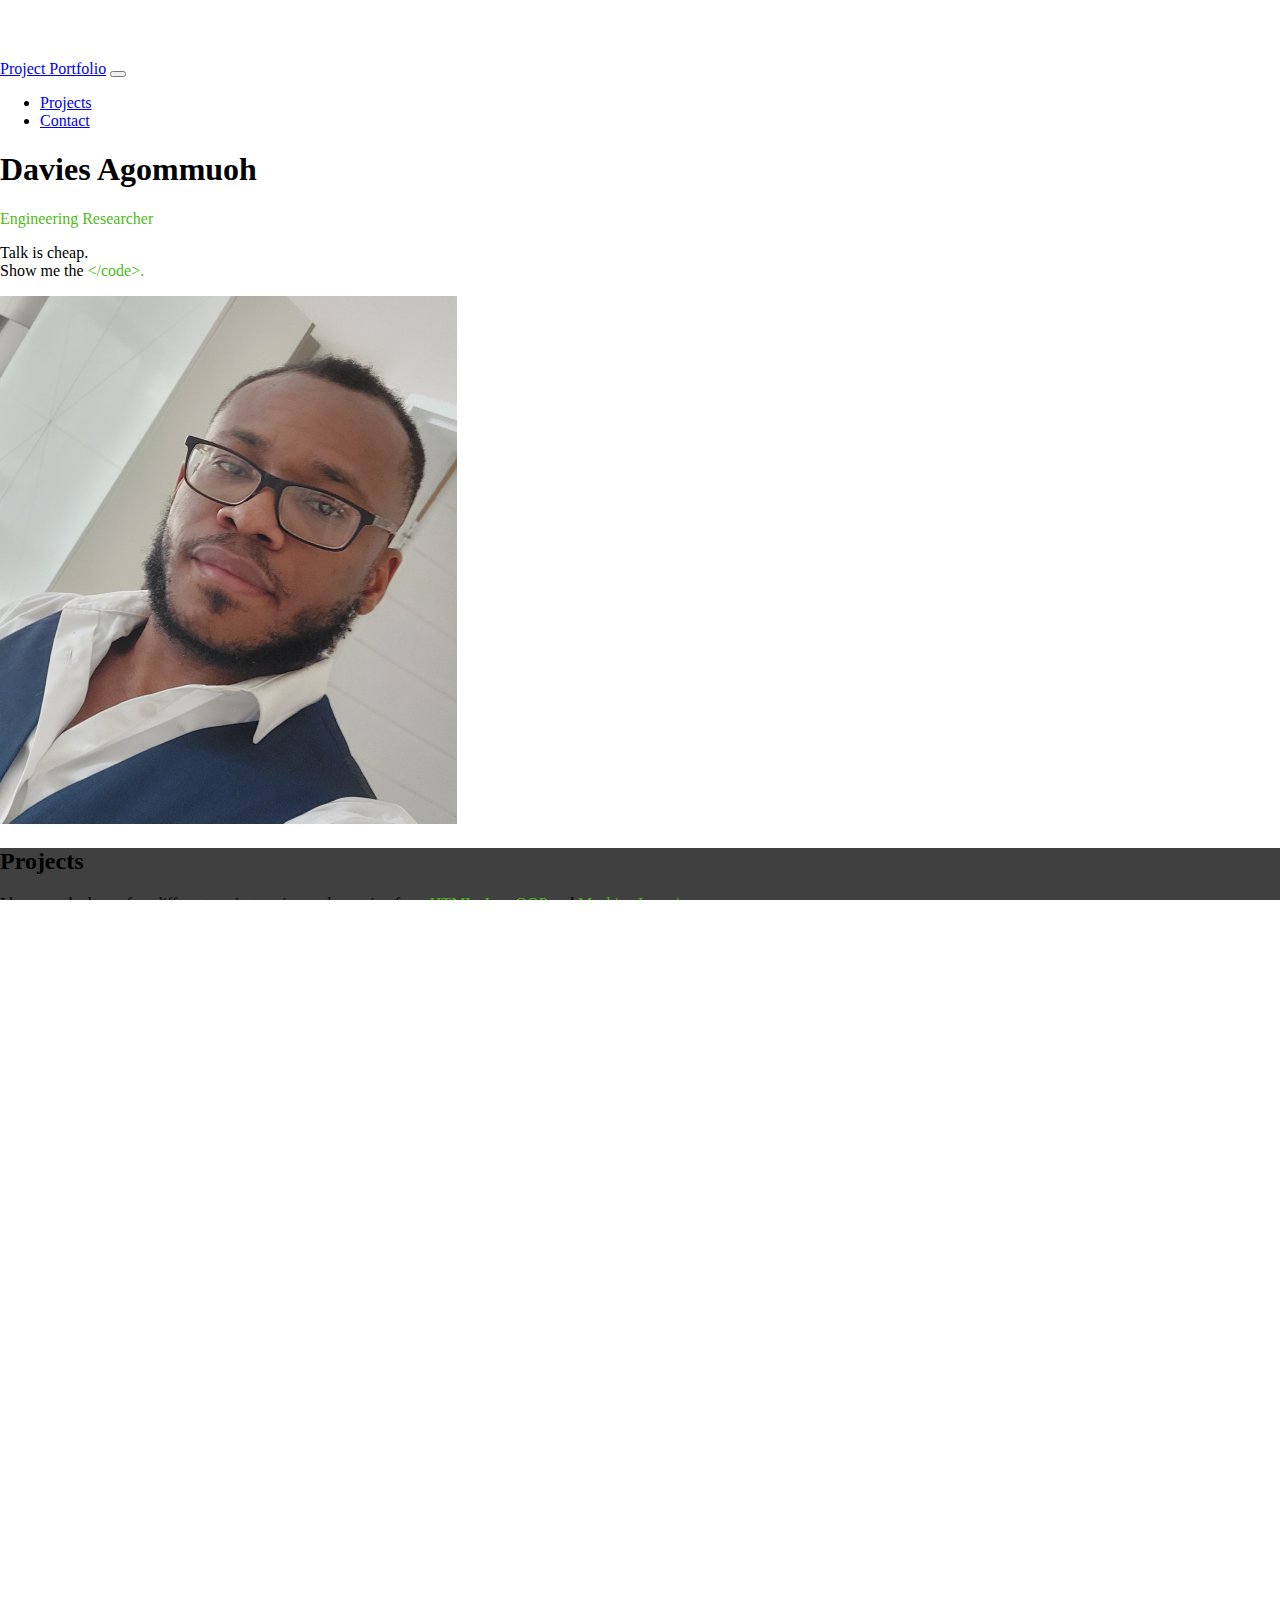
<file: index.html>
<!DOCTYPE html>
<html lang="en">
<head>
    <meta charset="utf-8">
    <meta http-equiv="X-UA-Compatible" content="IE=edge">
    <meta name="viewport" content="width=device-width, initial-scale=1.0">
    <title>Developer Portfolio</title>
    <link rel="stylesheet" href="styles.css">
    <link rel="stylesheet" href="https://cdnjs.cloudflare.com/ajax/libs/font-awesome/5.15.3/css/all.min.css" integrity="sha256-KZL6U/x7n8Q6nkX7N/N6k+nL/NlT26RVdZTQvnf1F8=" crossorigin="anonymous" />
    <link href="https://cdn.jsdelivr.net/npm/bootstrap@5.2.3/dist/css/bootstrap.min.css" rel="stylesheet" integrity="sha384-rbsA2VBKQhggwzxH7pPCaAqO46MgnOM80zW1RWuH61DGLwZJEdK2Kadq2F9CUG65" crossorigin="anonymous">
    <link rel="stylesheet" href="https://cdn.jsdelivr.net/npm/bootstrap-icons@1.3.0/font/bootstrap-icons.css">
</head>

<body>
    <!--Nav bar-->
    <nav class="navbar navbar-expand-md bg-dark navbar-dark py-3 fixed-top">
        <div class="container">
            <a href="#" class="navbar-brand">Project Portfolio</a>

            <button 
            class="navbar-toggler"
            type="button"
            data-bs-toggle="collapse"
            data-bs-target="#navmenu">

                <span class="navbar-toggler-icon"></span>
            </button>

            <div class="collapse navbar-collapse" id="navmenu">
                <ul class="navbar-nav ms-auto">
                    <li class="nav-item">
                        <a href="#projects" class="nav-link">Projects</a>
                    </li>

                    <li class="nav-item">
                        <a href="#contacts" class="nav-link">Contact</a>
                    </li>
                </ul>
            </div>
        </div>
    </nav>

    <!--Showcase-->
    <section class="bg-dark text-light p-5 p-lg-0 pt-lg-5 text-center text-sm-start showcase-sec">
        <div class="container">
            <div class="d-sm-flex align-items-center justify-content-between">
                <div>
                    <h1>Davies Agommuoh</h1>
                    <p class="showcase-text fs-5">Engineering Researcher</p>
                    <p class="lead my-4">
                        Talk is cheap. <br>
                        Show me the <span class="showcase-text">&lt/code>.</span>
                    </p>
                </div>
                <img class="showcase-img px-4 img-fluid w-25 h-auto d-none d-sm-block" src="./images/davies_showcase.jpg" alt="" />
            </div>
        </div>
    </section>

    <!--Projects-->
    <section id="projects" class="px-sm-5 pb-5 pt-4 project-container">
        <div class="container">
            <h2 class="text-center text-light">Projects</h2>
            <p class="lead text-center text-white mb-5">
                I have worked on a few different projects using tools ranging from <span class="showcase-text">HTML</span>, <span class="showcase-text">Java OOP</span> and <span class="showcase-text">Machine Learning</span>
            </p>

            <!--Projects-->
            <div class="row g-4">
                <!--Postgraduate Research-->
                <div class="col-md-6 col-lg-4">
                    <div class="card shadow bg-dark text-light" style="height:100%">
                        <div class="card-body text-center">
                            <svg xmlns="http://www.w3.org/2000/svg" id="task-manager-icon" viewBox="0 0 448 512" preserveAspectRatio="xMidYMid meet" width="30" height="30">
                                <!--! Font Awesome Pro 6.2.1 by @fontawesome - https://fontawesome.com License - https://fontawesome.com/license (Commercial License) Copyright 2022 Fonticons, Inc. -->
                                <path d="M439.8 200.5c-7.7-30.9-22.3-54.2-53.4-54.2h-40.1v47.4c0 36.8-31.2 67.8-66.8 67.8H172.7c-29.2 0-53.4 25-53.4 54.3v101.8c0 29 25.2 46 53.4 54.3 33.8 9.9 66.3 11.7 106.8 0 26.9-7.8 53.4-23.5 53.4-54.3v-40.7H226.2v-13.6h160.2c31.1 0 42.6-21.7 53.4-54.2 11.2-33.5 10.7-65.7 0-108.6zM286.2 404c11.1 0 20.1 9.1 20.1 20.3 0 11.3-9 20.4-20.1 20.4-11 0-20.1-9.2-20.1-20.4.1-11.3 9.1-20.3 20.1-20.3zM167.8 248.1h106.8c29.7 0 53.4-24.5 53.4-54.3V91.9c0-29-24.4-50.7-53.4-55.6-35.8-5.9-74.7-5.6-106.8.1-45.2 8-53.4 24.7-53.4 55.6v40.7h106.9v13.6h-147c-31.1 0-58.3 18.7-66.8 54.2-9.8 40.7-10.2 66.1 0 108.6 7.6 31.6 25.7 54.2 56.8 54.2H101v-48.8c0-35.3 30.5-66.4 66.8-66.4zm-6.7-142.6c-11.1 0-20.1-9.1-20.1-20.3.1-11.3 9-20.4 20.1-20.4 11 0 20.1 9.2 20.1 20.4s-9 20.3-20.1 20.3z"/>
                            </svg>
                            <h5 class="card-title m-3">Energy Modelling</h5>
                            <p class="card-text">The predictive modelling of steam demand for pulp production at a real-world pulpmill.<br>
                                <div><a target="_blank" href="energy_model.html" class="text-decoration-none text-success fw-bold">See more...</div></a></p>
                                <a target="_blank" href="https://github.com/DaviesHub/cyborgcave.git"><i class="bi bi-github text-warning mx-1 lead"></i></a>
                        </div>
                    </div>
                </div>

                <!--Hiphop band app-->
                <div class="col-md-6 col-lg-4">
                    <div class="card shadow bg-dark text-light">
                        <div class="card-body text-center">
                            <svg xmlns="http://www.w3.org/2000/svg" id="task-manager-icon" viewBox="0 0 448 512" preserveAspectRatio="xMidYMid meet" width="30" height="30">
                                <!--! Font Awesome Pro 6.2.1 by @fontawesome - https://fontawesome.com License - https://fontawesome.com/license (Commercial License) Copyright 2022 Fonticons, Inc. -->
                                <path d="M439.8 200.5c-7.7-30.9-22.3-54.2-53.4-54.2h-40.1v47.4c0 36.8-31.2 67.8-66.8 67.8H172.7c-29.2 0-53.4 25-53.4 54.3v101.8c0 29 25.2 46 53.4 54.3 33.8 9.9 66.3 11.7 106.8 0 26.9-7.8 53.4-23.5 53.4-54.3v-40.7H226.2v-13.6h160.2c31.1 0 42.6-21.7 53.4-54.2 11.2-33.5 10.7-65.7 0-108.6zM286.2 404c11.1 0 20.1 9.1 20.1 20.3 0 11.3-9 20.4-20.1 20.4-11 0-20.1-9.2-20.1-20.4.1-11.3 9.1-20.3 20.1-20.3zM167.8 248.1h106.8c29.7 0 53.4-24.5 53.4-54.3V91.9c0-29-24.4-50.7-53.4-55.6-35.8-5.9-74.7-5.6-106.8.1-45.2 8-53.4 24.7-53.4 55.6v40.7h106.9v13.6h-147c-31.1 0-58.3 18.7-66.8 54.2-9.8 40.7-10.2 66.1 0 108.6 7.6 31.6 25.7 54.2 56.8 54.2H101v-48.8c0-35.3 30.5-66.4 66.8-66.4zm-6.7-142.6c-11.1 0-20.1-9.1-20.1-20.3.1-11.3 9-20.4 20.1-20.4 11 0 20.1 9.2 20.1 20.4s-9 20.3-20.1 20.3z"/>
                            </svg>
                            <svg xmlns="http://www.w3.org/2000/svg" class="django-icon" width="24" height="24" viewBox="0 0 24 24">
                                <path d="M11.146 0h3.924v18.166c-2.013.382-3.491.535-5.096.535c-4.791 0-7.288-2.166-7.288-6.32c0-4.002 2.65-6.6 6.753-6.6c.637 0 1.121.05 1.707.203zm0 9.143a3.894 3.894 0 0 0-1.325-.204c-1.988 0-3.134 1.223-3.134 3.365c0 2.09 1.096 3.236 3.109 3.236c.433 0 .79-.025 1.35-.102V9.142zM21.314 6.06v9.098c0 3.134-.229 4.638-.917 5.937c-.637 1.249-1.478 2.039-3.211 2.905l-3.644-1.733c1.733-.815 2.574-1.53 3.109-2.625c.561-1.121.739-2.421.739-5.835V6.059h3.924zM17.39.021h3.924v4.026H17.39z"/>
                            </svg>
                            <h5 class="card-title m-3">Music Band App</h5>
                            <p class="card-text">A web application for a hiphop band built within user authentication.<br>
                                <div><a target="_blank" href="hiphopband.html" class="text-decoration-none text-success fw-bold">See more...</div></a></p>
                            <a target="_blank" href="https://github.com/DaviesHub/HipHopBand.git"><i class="bi bi-github text-warning mx-1 lead"></i></a>
                        </div>
                    </div>
                </div>

                <!--Poll app-->
                <div class="col-md-6 col-lg-4">
                    <div class="card shadow bg-dark text-light">
                        <div class="card-body text-center">
                            <svg xmlns="http://www.w3.org/2000/svg" id="task-manager-icon" viewBox="0 0 448 512" preserveAspectRatio="xMidYMid meet" width="30" height="30">
                                <!--! Font Awesome Pro 6.2.1 by @fontawesome - https://fontawesome.com License - https://fontawesome.com/license (Commercial License) Copyright 2022 Fonticons, Inc. -->
                                <path d="M439.8 200.5c-7.7-30.9-22.3-54.2-53.4-54.2h-40.1v47.4c0 36.8-31.2 67.8-66.8 67.8H172.7c-29.2 0-53.4 25-53.4 54.3v101.8c0 29 25.2 46 53.4 54.3 33.8 9.9 66.3 11.7 106.8 0 26.9-7.8 53.4-23.5 53.4-54.3v-40.7H226.2v-13.6h160.2c31.1 0 42.6-21.7 53.4-54.2 11.2-33.5 10.7-65.7 0-108.6zM286.2 404c11.1 0 20.1 9.1 20.1 20.3 0 11.3-9 20.4-20.1 20.4-11 0-20.1-9.2-20.1-20.4.1-11.3 9.1-20.3 20.1-20.3zM167.8 248.1h106.8c29.7 0 53.4-24.5 53.4-54.3V91.9c0-29-24.4-50.7-53.4-55.6-35.8-5.9-74.7-5.6-106.8.1-45.2 8-53.4 24.7-53.4 55.6v40.7h106.9v13.6h-147c-31.1 0-58.3 18.7-66.8 54.2-9.8 40.7-10.2 66.1 0 108.6 7.6 31.6 25.7 54.2 56.8 54.2H101v-48.8c0-35.3 30.5-66.4 66.8-66.4zm-6.7-142.6c-11.1 0-20.1-9.1-20.1-20.3.1-11.3 9-20.4 20.1-20.4 11 0 20.1 9.2 20.1 20.4s-9 20.3-20.1 20.3z"/>
                            </svg>
                            <svg xmlns="http://www.w3.org/2000/svg" class="django-icon" width="24" height="24" viewBox="0 0 24 24">
                                <path d="M11.146 0h3.924v18.166c-2.013.382-3.491.535-5.096.535c-4.791 0-7.288-2.166-7.288-6.32c0-4.002 2.65-6.6 6.753-6.6c.637 0 1.121.05 1.707.203zm0 9.143a3.894 3.894 0 0 0-1.325-.204c-1.988 0-3.134 1.223-3.134 3.365c0 2.09 1.096 3.236 3.109 3.236c.433 0 .79-.025 1.35-.102V9.142zM21.314 6.06v9.098c0 3.134-.229 4.638-.917 5.937c-.637 1.249-1.478 2.039-3.211 2.905l-3.644-1.733c1.733-.815 2.574-1.53 3.109-2.625c.561-1.121.739-2.421.739-5.835V6.059h3.924zM17.39.021h3.924v4.026H17.39z"/>
                            </svg>
                            <h5 class="card-title m-3">Poll App</h5>
                            <p class="card-text">A poll application that allows registered users vote on questions.<br>
                                <div><a target="_blank" href="poll.html" class="text-decoration-none text-success fw-bold">See more...</div></a></p>
                            <a target="_blank" href="https://github.com/DaviesHub/Poll_App.git"><i class="bi bi-github text-warning mx-1 lead"></i></a>
                        </div>
                    </div>
                </div>

                <!--Blog app-->
                <div class="col-md-6 col-lg-4">
                    <div class="card shadow bg-dark text-light">
                        <div class="card-body text-center">
                            <svg xmlns="http://www.w3.org/2000/svg" id="task-manager-icon" viewBox="0 0 448 512" preserveAspectRatio="xMidYMid meet" width="30" height="30">
                                <!--! Font Awesome Pro 6.2.1 by @fontawesome - https://fontawesome.com License - https://fontawesome.com/license (Commercial License) Copyright 2022 Fonticons, Inc. -->
                                <path d="M439.8 200.5c-7.7-30.9-22.3-54.2-53.4-54.2h-40.1v47.4c0 36.8-31.2 67.8-66.8 67.8H172.7c-29.2 0-53.4 25-53.4 54.3v101.8c0 29 25.2 46 53.4 54.3 33.8 9.9 66.3 11.7 106.8 0 26.9-7.8 53.4-23.5 53.4-54.3v-40.7H226.2v-13.6h160.2c31.1 0 42.6-21.7 53.4-54.2 11.2-33.5 10.7-65.7 0-108.6zM286.2 404c11.1 0 20.1 9.1 20.1 20.3 0 11.3-9 20.4-20.1 20.4-11 0-20.1-9.2-20.1-20.4.1-11.3 9.1-20.3 20.1-20.3zM167.8 248.1h106.8c29.7 0 53.4-24.5 53.4-54.3V91.9c0-29-24.4-50.7-53.4-55.6-35.8-5.9-74.7-5.6-106.8.1-45.2 8-53.4 24.7-53.4 55.6v40.7h106.9v13.6h-147c-31.1 0-58.3 18.7-66.8 54.2-9.8 40.7-10.2 66.1 0 108.6 7.6 31.6 25.7 54.2 56.8 54.2H101v-48.8c0-35.3 30.5-66.4 66.8-66.4zm-6.7-142.6c-11.1 0-20.1-9.1-20.1-20.3.1-11.3 9-20.4 20.1-20.4 11 0 20.1 9.2 20.1 20.4s-9 20.3-20.1 20.3z"/>
                            </svg>
                            <svg xmlns="http://www.w3.org/2000/svg" class="django-icon" width="24" height="24" viewBox="0 0 24 24">
                                <path d="M11.146 0h3.924v18.166c-2.013.382-3.491.535-5.096.535c-4.791 0-7.288-2.166-7.288-6.32c0-4.002 2.65-6.6 6.753-6.6c.637 0 1.121.05 1.707.203zm0 9.143a3.894 3.894 0 0 0-1.325-.204c-1.988 0-3.134 1.223-3.134 3.365c0 2.09 1.096 3.236 3.109 3.236c.433 0 .79-.025 1.35-.102V9.142zM21.314 6.06v9.098c0 3.134-.229 4.638-.917 5.937c-.637 1.249-1.478 2.039-3.211 2.905l-3.644-1.733c1.733-.815 2.574-1.53 3.109-2.625c.561-1.121.739-2.421.739-5.835V6.059h3.924zM17.39.021h3.924v4.026H17.39z"/>
                            </svg>
                            <h5 class="card-title m-3">Blog App</h5>
                            <p class="card-text">A blog app that looks like Medium. This app lets users read blop posts.<br>
                                <div><a target="_blank" href="blog.html" class="text-decoration-none text-success fw-bold">See more...</div></a></p>
                            <a target="_blank" href="https://github.com/DaviesHub/blogapp.git"><i class="bi bi-github text-warning mx-1 lead"></i></a>
                        </div>
                    </div>
                </div>

                <!--Task Manager-->
                <div class="col-md-6 col-lg-4">
                    <div class="card shadow bg-dark text-light">
                        <div class="card-body text-center">
                            <svg xmlns="http://www.w3.org/2000/svg" id="task-manager-icon" viewBox="0 0 448 512" preserveAspectRatio="xMidYMid meet" width="30" height="30">
                                <!--! Font Awesome Pro 6.2.1 by @fontawesome - https://fontawesome.com License - https://fontawesome.com/license (Commercial License) Copyright 2022 Fonticons, Inc. -->
                                <path d="M439.8 200.5c-7.7-30.9-22.3-54.2-53.4-54.2h-40.1v47.4c0 36.8-31.2 67.8-66.8 67.8H172.7c-29.2 0-53.4 25-53.4 54.3v101.8c0 29 25.2 46 53.4 54.3 33.8 9.9 66.3 11.7 106.8 0 26.9-7.8 53.4-23.5 53.4-54.3v-40.7H226.2v-13.6h160.2c31.1 0 42.6-21.7 53.4-54.2 11.2-33.5 10.7-65.7 0-108.6zM286.2 404c11.1 0 20.1 9.1 20.1 20.3 0 11.3-9 20.4-20.1 20.4-11 0-20.1-9.2-20.1-20.4.1-11.3 9.1-20.3 20.1-20.3zM167.8 248.1h106.8c29.7 0 53.4-24.5 53.4-54.3V91.9c0-29-24.4-50.7-53.4-55.6-35.8-5.9-74.7-5.6-106.8.1-45.2 8-53.4 24.7-53.4 55.6v40.7h106.9v13.6h-147c-31.1 0-58.3 18.7-66.8 54.2-9.8 40.7-10.2 66.1 0 108.6 7.6 31.6 25.7 54.2 56.8 54.2H101v-48.8c0-35.3 30.5-66.4 66.8-66.4zm-6.7-142.6c-11.1 0-20.1-9.1-20.1-20.3.1-11.3 9-20.4 20.1-20.4 11 0 20.1 9.2 20.1 20.4s-9 20.3-20.1 20.3z"/>
                            </svg>
                            <h5 class="card-title m-3">Task Manager</h5>
                            <p class="card-text">This task manager application is used to manage activities in a small business.<br>
                                <div><a target="_blank" href="task_manager.html" class="text-decoration-none text-success fw-bold">See more...</div></a></p>
                            <a target="_blank" href="https://github.com/DaviesHub/Task-Manager.git"><i class="bi bi-github text-warning mx-1 lead"></i></a>
                        </div>
                    </div>
                </div>
                
                <!--Landing Page-->
                <div class="col-md-6 col-lg-4">
                    <div class="card shadow bg-dark text-light">
                        <div class="card-body text-center">
                            <svg xmlns="http://www.w3.org/2000/svg" id="html-icon" viewBox="0 0 384 512" preserveAspectRatio="xMidYMid meet" width="30" height="30">
                                <!--! Font Awesome Pro 6.2.1 by @fontawesome - https://fontawesome.com License - https://fontawesome.com/license (Commercial License) Copyright 2022 Fonticons, Inc. -->
                                <path d="M0 32l34.9 395.8L191.5 480l157.6-52.2L384 32H0zm308.2 127.9H124.4l4.1 49.4h175.6l-13.6 148.4-97.9 27v.3h-1.1l-98.7-27.3-6-75.8h47.7L138 320l53.5 14.5 53.7-14.5 6-62.2H84.3L71.5 112.2h241.1l-4.4 47.7z"/>
                            </svg>
                            <svg xmlns="http://www.w3.org/2000/svg" id="css-icon" viewBox="0 0 384 512" preserveAspectRatio="xMidYMid meet" width="30" height="30">
                                <!--! Font Awesome Pro 6.2.1 by @fontawesome - https://fontawesome.com License - https://fontawesome.com/license (Commercial License) Copyright 2022 Fonticons, Inc. -->
                                <path d="M0 32l34.9 395.8L192 480l157.1-52.2L384 32H0zm313.1 80l-4.8 47.3L193 208.6l-.3.1h111.5l-12.8 146.6-98.2 28.7-98.8-29.2-6.4-73.9h48.9l3.2 38.3 52.6 13.3 54.7-15.4 3.7-61.6-166.3-.5v-.1l-.2.1-3.6-46.3L193.1 162l6.5-2.7H76.7L70.9 112h242.2z"/>
                            </svg>
                            <h5 class="card-title m-3">Task Manager Landing Page</h5>
                            <p class="card-text">This is a landing page for the task manager app.<br>
                                <div><a target="_blank" href="landing_page.html" class="text-decoration-none text-success fw-bold">See more...</div></a></p>
                            <a target="_blank" href="https://github.com/DaviesHub/Landing_Page.git"><i class="bi bi-github text-warning mx-1 lead"></i></a>
                        </div>
                    </div>
                </div>
                
                <!--Ebook Store-->
                <div class="col-md-6 col-lg-4">
                    <div class="card shadow bg-dark text-light">
                        <div class="card-body text-center">
                            <svg xmlns="http://www.w3.org/2000/svg" id="task-manager-icon" viewBox="0 0 448 512" preserveAspectRatio="xMidYMid meet" width="30" height="30">
                                <!--! Font Awesome Pro 6.2.1 by @fontawesome - https://fontawesome.com License - https://fontawesome.com/license (Commercial License) Copyright 2022 Fonticons, Inc. -->
                                <path d="M439.8 200.5c-7.7-30.9-22.3-54.2-53.4-54.2h-40.1v47.4c0 36.8-31.2 67.8-66.8 67.8H172.7c-29.2 0-53.4 25-53.4 54.3v101.8c0 29 25.2 46 53.4 54.3 33.8 9.9 66.3 11.7 106.8 0 26.9-7.8 53.4-23.5 53.4-54.3v-40.7H226.2v-13.6h160.2c31.1 0 42.6-21.7 53.4-54.2 11.2-33.5 10.7-65.7 0-108.6zM286.2 404c11.1 0 20.1 9.1 20.1 20.3 0 11.3-9 20.4-20.1 20.4-11 0-20.1-9.2-20.1-20.4.1-11.3 9.1-20.3 20.1-20.3zM167.8 248.1h106.8c29.7 0 53.4-24.5 53.4-54.3V91.9c0-29-24.4-50.7-53.4-55.6-35.8-5.9-74.7-5.6-106.8.1-45.2 8-53.4 24.7-53.4 55.6v40.7h106.9v13.6h-147c-31.1 0-58.3 18.7-66.8 54.2-9.8 40.7-10.2 66.1 0 108.6 7.6 31.6 25.7 54.2 56.8 54.2H101v-48.8c0-35.3 30.5-66.4 66.8-66.4zm-6.7-142.6c-11.1 0-20.1-9.1-20.1-20.3.1-11.3 9-20.4 20.1-20.4 11 0 20.1 9.2 20.1 20.4s-9 20.3-20.1 20.3z"/>
                            </svg>
                            <svg xmlns="http://www.w3.org/2000/svg" id="db-icon" viewBox="0 0 448 512" preserveAspectRatio="xMidYMid meet" width="30" height="30">
                                <!--! Font Awesome Pro 6.2.1 by @fontawesome - https://fontawesome.com License - https://fontawesome.com/license (Commercial License) Copyright 2022 Fonticons, Inc. -->
                                <path d="M448 80v48c0 44.2-100.3 80-224 80S0 172.2 0 128V80C0 35.8 100.3 0 224 0S448 35.8 448 80zM393.2 214.7c20.8-7.4 39.9-16.9 54.8-28.6V288c0 44.2-100.3 80-224 80S0 332.2 0 288V186.1c14.9 11.8 34 21.2 54.8 28.6C99.7 230.7 159.5 240 224 240s124.3-9.3 169.2-25.3zM0 346.1c14.9 11.8 34 21.2 54.8 28.6C99.7 390.7 159.5 400 224 400s124.3-9.3 169.2-25.3c20.8-7.4 39.9-16.9 54.8-28.6V432c0 44.2-100.3 80-224 80S0 476.2 0 432V346.1z"/>
                            </svg>
                            <h5 class="card-title m-3">Ebook Store</h5>
                            <p class="card-text">A simulation of the backend of an ebook store with data stored in an sqlite database.<br>
                                <div><a target="_blank" href="ebook_store.html" class="text-decoration-none text-success fw-bold">See more...</div></a></p>
                            <a target="_blank" href="https://github.com/DaviesHub/BookstoreClerk.git"><i class="bi bi-github text-warning mx-1 lead"></i></a>
                        </div>
                    </div>
                </div>

                <!--Guessing Game-->
                <div class="col-md-6 col-lg-4">
                    <div class="card shadow bg-dark text-light">
                        <div class="card-body text-center">
                            <svg xmlns="http://www.w3.org/2000/svg" id="ebook-store-icon" viewBox="0 0 384 512" preserveAspectRatio="xMidYMid meet" width="30" height="30">
                                <!--! Font Awesome Pro 6.2.1 by @fontawesome - https://fontawesome.com License - https://fontawesome.com/license (Commercial License) Copyright 2022 Fonticons, Inc. -->
                                <path d="M277.74 312.9c9.8-6.7 23.4-12.5 23.4-12.5s-38.7 7-77.2 10.2c-47.1 3.9-97.7 4.7-123.1 1.3-60.1-8 33-30.1 33-30.1s-36.1-2.4-80.6 19c-52.5 25.4 130 37 224.5 12.1zm-85.4-32.1c-19-42.7-83.1-80.2 0-145.8C296 53.2 242.84 0 242.84 0c21.5 84.5-75.6 110.1-110.7 162.6-23.9 35.9 11.7 74.4 60.2 118.2zm114.6-176.2c.1 0-175.2 43.8-91.5 140.2 24.7 28.4-6.5 54-6.5 54s62.7-32.4 33.9-72.9c-26.9-37.8-47.5-56.6 64.1-121.3zm-6.1 270.5a12.19 12.19 0 0 1-2 2.6c128.3-33.7 81.1-118.9 19.8-97.3a17.33 17.33 0 0 0-8.2 6.3 70.45 70.45 0 0 1 11-3c31-6.5 75.5 41.5-20.6 91.4zM348 437.4s14.5 11.9-15.9 21.2c-57.9 17.5-240.8 22.8-291.6.7-18.3-7.9 16-19 26.8-21.3 11.2-2.4 17.7-2 17.7-2-20.3-14.3-131.3 28.1-56.4 40.2C232.84 509.4 401 461.3 348 437.4zM124.44 396c-78.7 22 47.9 67.4 148.1 24.5a185.89 185.89 0 0 1-28.2-13.8c-44.7 8.5-65.4 9.1-106 4.5-33.5-3.8-13.9-15.2-13.9-15.2zm179.8 97.2c-78.7 14.8-175.8 13.1-233.3 3.6 0-.1 11.8 9.7 72.4 13.6 92.2 5.9 233.8-3.3 237.1-46.9 0 0-6.4 16.5-76.2 29.7zM260.64 353c-59.2 11.4-93.5 11.1-136.8 6.6-33.5-3.5-11.6-19.7-11.6-19.7-86.8 28.8 48.2 61.4 169.5 25.9a60.37 60.37 0 0 1-21.1-12.8z"/>
                            </svg>
                            <h5 class="card-title m-3">Overthrow Communist Regimes</h5>
                            <p class="card-text">Java written game where players take down communist regimes in a grid.<br>
                                <div><a target="_blank" href="ocr.html" class="text-decoration-none text-success fw-bold">See more...</div></a></p>
                            <a target="_blank" href="https://github.com/DaviesHub/overthrow.communist.regimes.git"><i class="bi bi-github text-warning mx-1 lead"></i></a>
                        </div>
                    </div>
                </div>

                <!--Guessing Game-->
                <div class="col-md-6 col-lg-4">
                    <div class="card shadow bg-dark text-light">
                        <div class="card-body text-center">
                            <svg xmlns="http://www.w3.org/2000/svg" id="ebook-store-icon" viewBox="0 0 384 512" preserveAspectRatio="xMidYMid meet" width="30" height="30">
                                <!--! Font Awesome Pro 6.2.1 by @fontawesome - https://fontawesome.com License - https://fontawesome.com/license (Commercial License) Copyright 2022 Fonticons, Inc. -->
                                <path d="M277.74 312.9c9.8-6.7 23.4-12.5 23.4-12.5s-38.7 7-77.2 10.2c-47.1 3.9-97.7 4.7-123.1 1.3-60.1-8 33-30.1 33-30.1s-36.1-2.4-80.6 19c-52.5 25.4 130 37 224.5 12.1zm-85.4-32.1c-19-42.7-83.1-80.2 0-145.8C296 53.2 242.84 0 242.84 0c21.5 84.5-75.6 110.1-110.7 162.6-23.9 35.9 11.7 74.4 60.2 118.2zm114.6-176.2c.1 0-175.2 43.8-91.5 140.2 24.7 28.4-6.5 54-6.5 54s62.7-32.4 33.9-72.9c-26.9-37.8-47.5-56.6 64.1-121.3zm-6.1 270.5a12.19 12.19 0 0 1-2 2.6c128.3-33.7 81.1-118.9 19.8-97.3a17.33 17.33 0 0 0-8.2 6.3 70.45 70.45 0 0 1 11-3c31-6.5 75.5 41.5-20.6 91.4zM348 437.4s14.5 11.9-15.9 21.2c-57.9 17.5-240.8 22.8-291.6.7-18.3-7.9 16-19 26.8-21.3 11.2-2.4 17.7-2 17.7-2-20.3-14.3-131.3 28.1-56.4 40.2C232.84 509.4 401 461.3 348 437.4zM124.44 396c-78.7 22 47.9 67.4 148.1 24.5a185.89 185.89 0 0 1-28.2-13.8c-44.7 8.5-65.4 9.1-106 4.5-33.5-3.8-13.9-15.2-13.9-15.2zm179.8 97.2c-78.7 14.8-175.8 13.1-233.3 3.6 0-.1 11.8 9.7 72.4 13.6 92.2 5.9 233.8-3.3 237.1-46.9 0 0-6.4 16.5-76.2 29.7zM260.64 353c-59.2 11.4-93.5 11.1-136.8 6.6-33.5-3.5-11.6-19.7-11.6-19.7-86.8 28.8 48.2 61.4 169.5 25.9a60.37 60.37 0 0 1-21.1-12.8z"/>
                            </svg>
                            <h5 class="card-title m-3">Guessing Game</h5>
                            <p class="card-text">Simple Java game where players try to guess a number from 0-9.<br>
                                <div><a target="_blank" href="guessing_game.html" class="text-decoration-none text-success fw-bold">See more...</div></a></p>
                            <a target="_blank" href="https://github.com/DaviesHub/JavaProjects.git"><i class="bi bi-github text-warning mx-1 lead"></i></a>
                        </div>
                    </div>
                </div>

                <!--Ecommerce website-->
                <div class="col-md-6 col-lg-4">
                    <div class="card shadow bg-dark text-light">
                        <div class="card-body text-center">
                            <svg xmlns="http://www.w3.org/2000/svg" id="html-icon" viewBox="0 0 384 512" preserveAspectRatio="xMidYMid meet" width="30" height="30">
                                <!--! Font Awesome Pro 6.2.1 by @fontawesome - https://fontawesome.com License - https://fontawesome.com/license (Commercial License) Copyright 2022 Fonticons, Inc. -->
                                <path d="M0 32l34.9 395.8L191.5 480l157.6-52.2L384 32H0zm308.2 127.9H124.4l4.1 49.4h175.6l-13.6 148.4-97.9 27v.3h-1.1l-98.7-27.3-6-75.8h47.7L138 320l53.5 14.5 53.7-14.5 6-62.2H84.3L71.5 112.2h241.1l-4.4 47.7z"/>
                            </svg>
                            <svg xmlns="http://www.w3.org/2000/svg" id="css-icon" viewBox="0 0 384 512" preserveAspectRatio="xMidYMid meet" width="30" height="30">
                                <!--! Font Awesome Pro 6.2.1 by @fontawesome - https://fontawesome.com License - https://fontawesome.com/license (Commercial License) Copyright 2022 Fonticons, Inc. -->
                                <path d="M0 32l34.9 395.8L192 480l157.1-52.2L384 32H0zm313.1 80l-4.8 47.3L193 208.6l-.3.1h111.5l-12.8 146.6-98.2 28.7-98.8-29.2-6.4-73.9h48.9l3.2 38.3 52.6 13.3 54.7-15.4 3.7-61.6-166.3-.5v-.1l-.2.1-3.6-46.3L193.1 162l6.5-2.7H76.7L70.9 112h242.2z"/>
                            </svg>
                            <h5 class="card-title m-3">E-commerce Website</h5>
                            <p class="card-text">A design of a responsive shopping website using CSS Bootstrap.<br>
                                <div><a target="_blank" href="ecommerce.html" class="text-decoration-none text-success fw-bold">See more...</div></a></p>
                            <a target="_blank" href="https://github.com/DaviesHub/e-commerce_website.git"><i class="bi bi-github text-warning mx-1 lead"></i></a>
                        </div>
                    </div>
                </div>

                <!--Warehouse Inventory-->
                <div class="col-md-6 col-lg-4">
                    <div class="card shadow bg-dark text-light">
                        <div class="card-body text-center">
                            <svg xmlns="http://www.w3.org/2000/svg" id="task-manager-icon" viewBox="0 0 448 512" preserveAspectRatio="xMidYMid meet" width="30" height="30">
                                <!--! Font Awesome Pro 6.2.1 by @fontawesome - https://fontawesome.com License - https://fontawesome.com/license (Commercial License) Copyright 2022 Fonticons, Inc. -->
                                <path d="M439.8 200.5c-7.7-30.9-22.3-54.2-53.4-54.2h-40.1v47.4c0 36.8-31.2 67.8-66.8 67.8H172.7c-29.2 0-53.4 25-53.4 54.3v101.8c0 29 25.2 46 53.4 54.3 33.8 9.9 66.3 11.7 106.8 0 26.9-7.8 53.4-23.5 53.4-54.3v-40.7H226.2v-13.6h160.2c31.1 0 42.6-21.7 53.4-54.2 11.2-33.5 10.7-65.7 0-108.6zM286.2 404c11.1 0 20.1 9.1 20.1 20.3 0 11.3-9 20.4-20.1 20.4-11 0-20.1-9.2-20.1-20.4.1-11.3 9.1-20.3 20.1-20.3zM167.8 248.1h106.8c29.7 0 53.4-24.5 53.4-54.3V91.9c0-29-24.4-50.7-53.4-55.6-35.8-5.9-74.7-5.6-106.8.1-45.2 8-53.4 24.7-53.4 55.6v40.7h106.9v13.6h-147c-31.1 0-58.3 18.7-66.8 54.2-9.8 40.7-10.2 66.1 0 108.6 7.6 31.6 25.7 54.2 56.8 54.2H101v-48.8c0-35.3 30.5-66.4 66.8-66.4zm-6.7-142.6c-11.1 0-20.1-9.1-20.1-20.3.1-11.3 9-20.4 20.1-20.4 11 0 20.1 9.2 20.1 20.4s-9 20.3-20.1 20.3z"/>
                            </svg>
                            <h5 class="card-title m-3">Warehouse Inventory</h5>
                            <p class="card-text">This Python program acts as a store manager that keeps track of stocks in a warehouse.<br>
                                <div><a target="_blank" href="inventory.html" class="text-decoration-none text-success fw-bold">See more...</div></a></p>
                            <a target="_blank" href="https://github.com/DaviesHub/warehouse_inventory.git"><i class="bi bi-github text-warning mx-1 lead"></i></a>
                        </div>
                    </div>
                </div>

                <!--Financial Calculator-->
                <div class="col-md-6 col-lg-4">
                    <div class="card shadow bg-dark text-light">
                        <div class="card-body text-center">
                            <svg xmlns="http://www.w3.org/2000/svg" id="task-manager-icon" viewBox="0 0 448 512" preserveAspectRatio="xMidYMid meet" width="30" height="30">
                                <!--! Font Awesome Pro 6.2.1 by @fontawesome - https://fontawesome.com License - https://fontawesome.com/license (Commercial License) Copyright 2022 Fonticons, Inc. -->
                                <path d="M439.8 200.5c-7.7-30.9-22.3-54.2-53.4-54.2h-40.1v47.4c0 36.8-31.2 67.8-66.8 67.8H172.7c-29.2 0-53.4 25-53.4 54.3v101.8c0 29 25.2 46 53.4 54.3 33.8 9.9 66.3 11.7 106.8 0 26.9-7.8 53.4-23.5 53.4-54.3v-40.7H226.2v-13.6h160.2c31.1 0 42.6-21.7 53.4-54.2 11.2-33.5 10.7-65.7 0-108.6zM286.2 404c11.1 0 20.1 9.1 20.1 20.3 0 11.3-9 20.4-20.1 20.4-11 0-20.1-9.2-20.1-20.4.1-11.3 9.1-20.3 20.1-20.3zM167.8 248.1h106.8c29.7 0 53.4-24.5 53.4-54.3V91.9c0-29-24.4-50.7-53.4-55.6-35.8-5.9-74.7-5.6-106.8.1-45.2 8-53.4 24.7-53.4 55.6v40.7h106.9v13.6h-147c-31.1 0-58.3 18.7-66.8 54.2-9.8 40.7-10.2 66.1 0 108.6 7.6 31.6 25.7 54.2 56.8 54.2H101v-48.8c0-35.3 30.5-66.4 66.8-66.4zm-6.7-142.6c-11.1 0-20.1-9.1-20.1-20.3.1-11.3 9-20.4 20.1-20.4 11 0 20.1 9.2 20.1 20.4s-9 20.3-20.1 20.3z"/>
                            </svg>
                            <h5 class="card-title m-3">Financial Calculator</h5>
                            <p class="card-text">A simple investment and bond payment calculator.<br>
                                <div><a target="_blank" href="financial_calc.html" class="text-decoration-none text-success fw-bold">See more...</div></a></p>
                            <a target="_blank" href="https://github.com/DaviesHub/HyperiondevCapstones.git"><i class="bi bi-github text-warning mx-1 lead"></i></a>
                        </div>
                    </div>
                </div>

                <!--Mnist-->
                <div class="col-md-6 col-lg-4">
                    <div class="card shadow bg-dark text-light">
                        <div class="card-body text-center">
                            <svg xmlns="http://www.w3.org/2000/svg" id="task-manager-icon" viewBox="0 0 448 512" preserveAspectRatio="xMidYMid meet" width="30" height="30">
                                <!--! Font Awesome Pro 6.2.1 by @fontawesome - https://fontawesome.com License - https://fontawesome.com/license (Commercial License) Copyright 2022 Fonticons, Inc. -->
                                <path d="M439.8 200.5c-7.7-30.9-22.3-54.2-53.4-54.2h-40.1v47.4c0 36.8-31.2 67.8-66.8 67.8H172.7c-29.2 0-53.4 25-53.4 54.3v101.8c0 29 25.2 46 53.4 54.3 33.8 9.9 66.3 11.7 106.8 0 26.9-7.8 53.4-23.5 53.4-54.3v-40.7H226.2v-13.6h160.2c31.1 0 42.6-21.7 53.4-54.2 11.2-33.5 10.7-65.7 0-108.6zM286.2 404c11.1 0 20.1 9.1 20.1 20.3 0 11.3-9 20.4-20.1 20.4-11 0-20.1-9.2-20.1-20.4.1-11.3 9.1-20.3 20.1-20.3zM167.8 248.1h106.8c29.7 0 53.4-24.5 53.4-54.3V91.9c0-29-24.4-50.7-53.4-55.6-35.8-5.9-74.7-5.6-106.8.1-45.2 8-53.4 24.7-53.4 55.6v40.7h106.9v13.6h-147c-31.1 0-58.3 18.7-66.8 54.2-9.8 40.7-10.2 66.1 0 108.6 7.6 31.6 25.7 54.2 56.8 54.2H101v-48.8c0-35.3 30.5-66.4 66.8-66.4zm-6.7-142.6c-11.1 0-20.1-9.1-20.1-20.3.1-11.3 9-20.4 20.1-20.4 11 0 20.1 9.2 20.1 20.4s-9 20.3-20.1 20.3z"/>
                            </svg>
                            <h5 class="card-title m-3">MNIST</h5>
                            <p class="card-text">This program classifies the MNIST dataset from TensorFlow.<br>
                                <div><a target="_blank" href="mnist.html" class="text-decoration-none text-success fw-bold">See more...</div></a></p>
                            <a target="_blank" href="https://github.com/DaviesHub/mnist_project.git"><i class="bi bi-github text-warning mx-1 lead"></i></a>
                        </div>
                    </div>
                </div>
            </div>
        </div>
    </section>

    <!--Contact-->
    <footer class="p-5 bg-dark text-warning text-center position-relative" id="contacts">
        <div class="container">
            <div class="row text-center mb-5 g-4 justify-content-between">
                <div class="col-lg-4">
                    <div class="d-flex flex-column align-items-start">
                        <div class="h5 footer-text-icon"><i class="bi bi-envelope me-2 f-icon"></i><a class="footer-link link-warning" href="#">davieschuks.a@gmail.com</a></div>
                        <div class="h5 footer-text-icon"><i class="bi bi-phone me-2 f-icon"></i><span class="footer-link">+27(0) 639132853</span></div>
                    </div>
                </div>

                <div class="col-lg-4">
                    <div class="d-flex flex-column align-items-start">
                        <div class="h5 footer-text-icon"><i class="bi bi-github me-2 f-icon"></i><a target="_blank" class="footer-link link-warning" href="https://github.com/DaviesHub">DaviesHub</a></div>
                        <div class="h5 footer-text-icon"><i class="me-2"><svg xmlns="http://www.w3.org/2000/svg" fill="currentColor" class="bi bi-medium footer-svg" viewBox="0 0 16 16">
                            <path d="M9.025 8c0 2.485-2.02 4.5-4.513 4.5A4.506 4.506 0 0 1 0 8c0-2.486 2.02-4.5 4.512-4.5A4.506 4.506 0 0 1 9.025 8zm4.95 0c0 2.34-1.01 4.236-2.256 4.236-1.246 0-2.256-1.897-2.256-4.236 0-2.34 1.01-4.236 2.256-4.236 1.246 0 2.256 1.897 2.256 4.236zM16 8c0 2.096-.355 3.795-.794 3.795-.438 0-.793-1.7-.793-3.795 0-2.096.355-3.795.794-3.795.438 0 .793 1.699.793 3.795z"/>
                            </svg></i><a target="_blank" class="footer-link link-warning" href="https://medium.com/@davieschuks">DaviesChuks</a>
                        </div>
                    </div>
                </div>

            
                <div class="col-lg-4">
                    <div class="d-flex flex-column align-items-start">
                        <div class="h5 footer-text-icon"><i class="bi bi-linkedin me-2 f-icon"></i><a target="_blank" class="footer-link link-warning" href="https://www.linkedin.com/in/davies-agommuoh">davies-agommuoh</a></div>
                        <div class="h5 footer-text-icon"><i class="bi bi-geo-alt me-2 f-icon"></i><span class="footer-link">Johannesburg, RSA</span></div>
                    </div>
                </div>
            </div>

            <div class="row text-center g-4">
                <div class="col-lg">
                    <p class="footer-text footer-text-icon">Copyright &copy; 2024 Davies Chuks</p>
                </div>
            </div>
        </div>
    </footer>
</body>
</html>
</file>
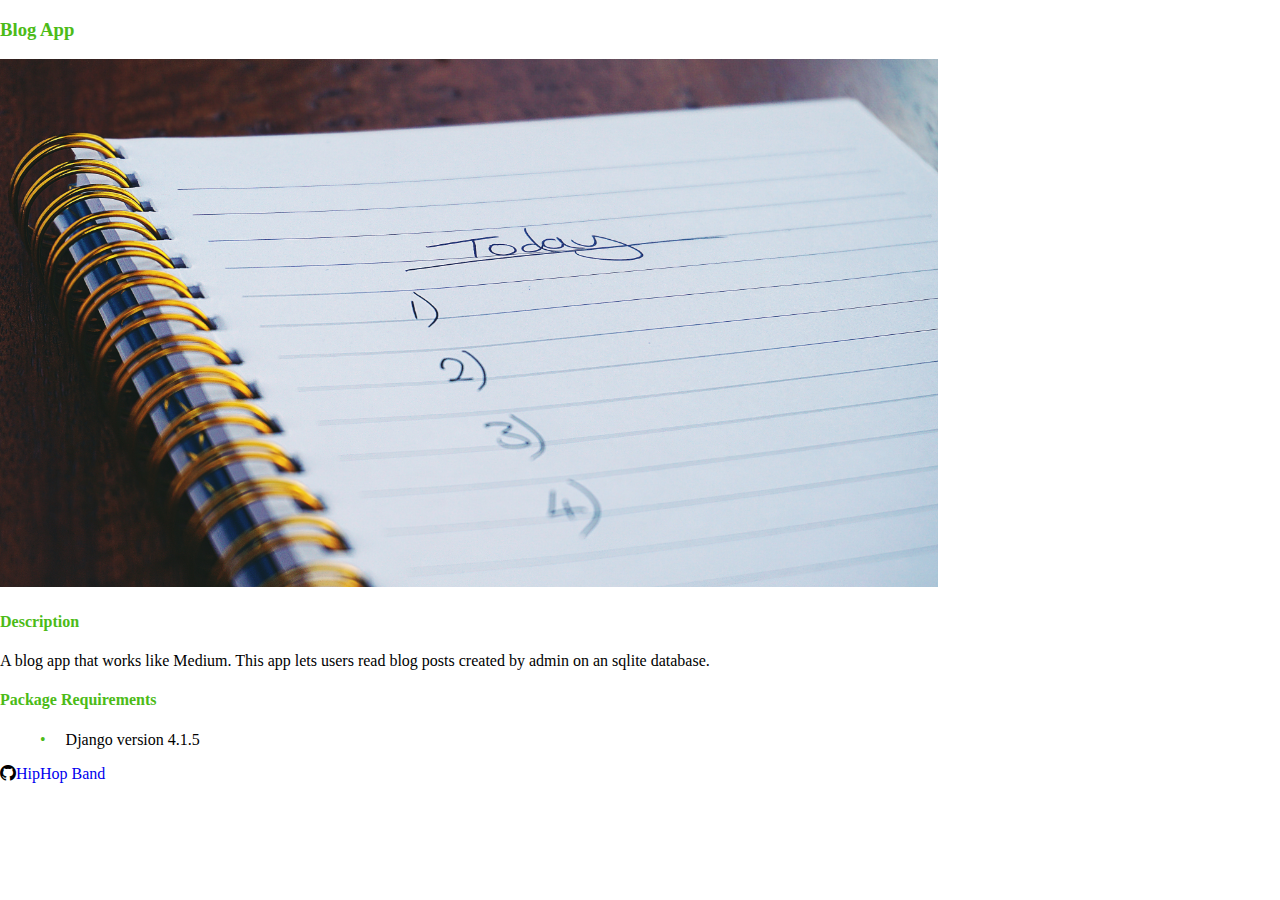
<file: blog.html>
<!DOCTYPE html>
<html lang="en">
<head>
    <meta charset="utf-8">
    <meta http-equiv="X-UA-Compatible" content="IE=edge">
    <meta name="viewport" content="width=device-width, initial-scale=1.0">
    <title>Blog</title>
    <link rel="stylesheet" href="stylesTM.css">
    <link rel="stylesheet" href="https://cdnjs.cloudflare.com/ajax/libs/font-awesome/5.15.3/css/all.min.css" integrity="sha256-KZL6U/x7n8Q6nkX7N/N6k+nL/NlT26RVdZTQvnf1F8=" crossorigin="anonymous" />
    <link href="https://cdn.jsdelivr.net/npm/bootstrap@5.2.3/dist/css/bootstrap.min.css" rel="stylesheet" integrity="sha384-rbsA2VBKQhggwzxH7pPCaAqO46MgnOM80zW1RWuH61DGLwZJEdK2Kadq2F9CUG65" crossorigin="anonymous">
    <link rel="stylesheet" href="https://cdn.jsdelivr.net/npm/bootstrap-icons@1.3.0/font/bootstrap-icons.css">
</head>

<body>
    <section class="bg-dark text-light p-5 p-lg pt-lg-5 text-center text-sm-start">
        <div class="container">
            <div class="row">
                <div class="col-md-12 mb-3 text-center">
                    <div>
                        <h3 class="showcase-text">Blog App</h3>                        
                    </div>
                </div>
            

                <div class="col-md-12">
                    <img class="showcase-img img-fluid w-100 d-none d-sm-block" src="./images/pollapp.jpg" alt="" />
                </div>
            </div>
        </div>
    </section>

    <!--Description-->
    <section class="bg-dark text-light text-center">
        <div class="container gap-4">
            <div class="row g-4">
                <h4 class="title">Description</h4>
                <p class="fs-5">A blog app that works like Medium. This app lets users read blog posts created by admin on an sqlite database. 
                </p>
            </div>

            <div class="row g-4 mt-4">
                <h4 class="title">Package Requirements</h4>
                <ul class="text-start fs-5">
                    <li>Django version 4.1.5</li>
                </ul>
            </div>
        </div>
    </section>

    <!--Footer-->
    <footer class="p-3 bg-warning text-dark text-center position-relative">
        <div class="h5 footer-text-icon"><i class="bi bi-github me-2 f-icon"></i><a target="_blank" class="footer-link link-dark" href="https://github.com/DaviesHub/blogapp.git">HipHop Band</a></div>
    </footer>
    
</body>
</html>
</file>
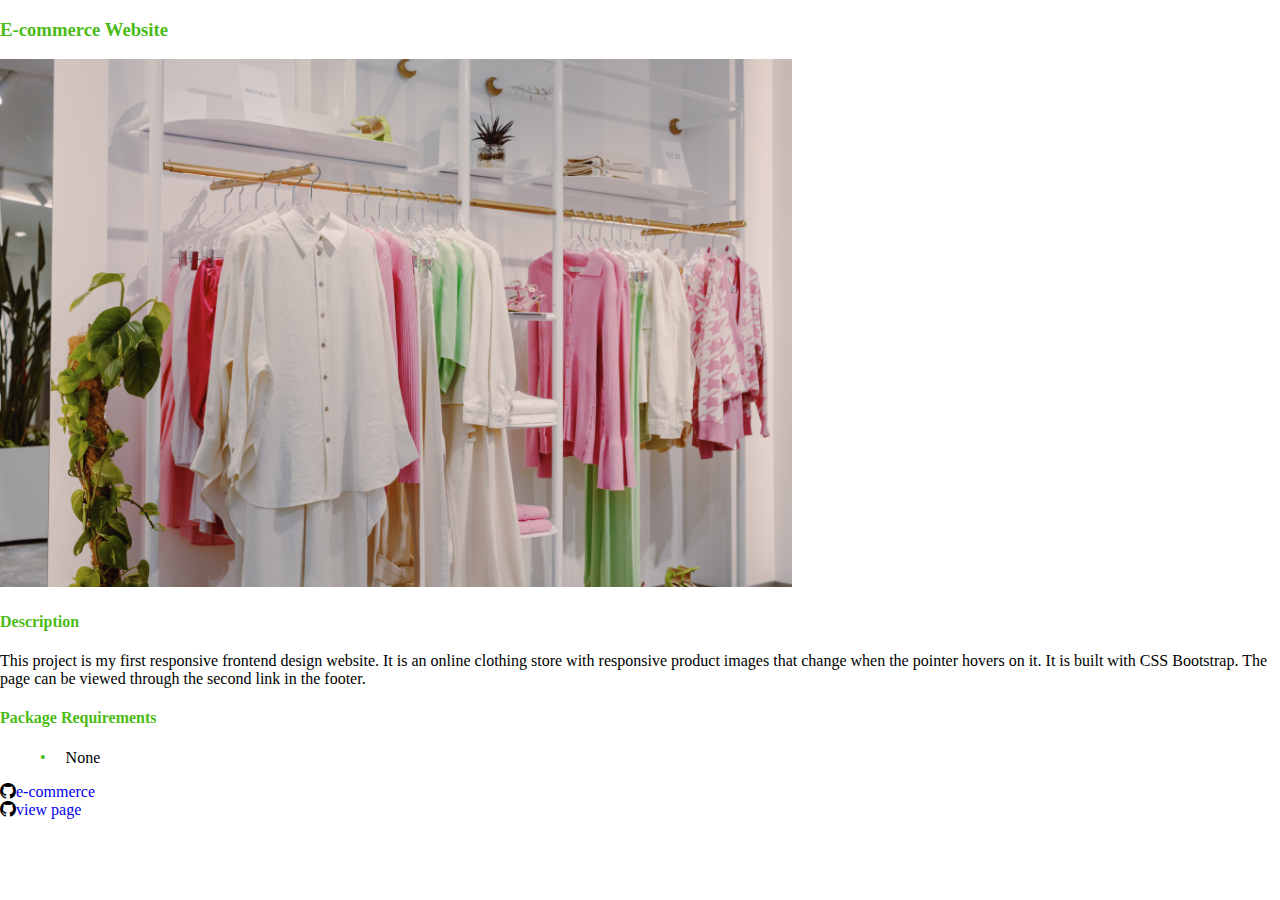
<file: ecommerce.html>
<!DOCTYPE html>
<html lang="en">
<head>
    <meta charset="utf-8">
    <meta http-equiv="X-UA-Compatible" content="IE=edge">
    <meta name="viewport" content="width=device-width, initial-scale=1.0">
    <title>Clothing Store</title>
    <link rel="stylesheet" href="stylesTM.css">
    <link rel="stylesheet" href="https://cdnjs.cloudflare.com/ajax/libs/font-awesome/5.15.3/css/all.min.css" integrity="sha256-KZL6U/x7n8Q6nkX7N/N6k+nL/NlT26RVdZTQvnf1F8=" crossorigin="anonymous" />
    <link href="https://cdn.jsdelivr.net/npm/bootstrap@5.2.3/dist/css/bootstrap.min.css" rel="stylesheet" integrity="sha384-rbsA2VBKQhggwzxH7pPCaAqO46MgnOM80zW1RWuH61DGLwZJEdK2Kadq2F9CUG65" crossorigin="anonymous">
    <link rel="stylesheet" href="https://cdn.jsdelivr.net/npm/bootstrap-icons@1.3.0/font/bootstrap-icons.css">
</head>

<body>
    <section class="bg-dark text-light p-5 p-lg pt-lg-5 text-center text-sm-start">
        <div class="container">
            <div class="row justify-content-between mb-4">
                <div class="col-md-12 text-center">
                    <div>
                        <h3 class="showcase-text">E-commerce Website</h3>                        
                    </div>
                </div>
            </div>

            <div class="row justify-content-between">
                <div class="col-md-12">
                    <img class="showcase-img img-fluid w-100 d-none d-sm-block" src="./images/ecommerce.jpg" alt="" />
                </div>
            </div>
        </div>
    </section>

    <!--Description-->
    <section class="bg-dark text-light text-center">
        <div class="container gap-4">
            <div class="row g-4">
                <h4 class="title">Description</h4>
                <p class="fs-5">
                    This project is my first responsive frontend design website. It is an online clothing store with responsive product images that change when the pointer hovers on it. It is built with CSS Bootstrap. The page can be viewed through the second link in the footer.
                </p>
            </div>

            <div class="row g-4 mt-4">
                <h4 class="title">Package Requirements</h4>
                <ul class="text-start fs-5">
                    <li>None</li>
                </ul>
            </div>
        </div>
    </section>

    <!--Footer-->
    <footer class="p-3 bg-warning text-dark text-center align-content-start position-relative">
        <div class="h5 footer-text-icon"><i class="bi bi-github me-2 f-icon"></i><a target="_blank" class="footer-link link-dark" href="https://github.com/DaviesHub/e-commerce_website.git">e-commerce</a></div>
        <div class="h5 footer-text-icon pe-4"><i class="bi bi-github f-icon"></i><a target="_blank" class="footer-link link-dark" href="https://davieshub.github.io/e-commerce_website/">view page</a></div>
    </footer>
    
</body>
</html>
</file>
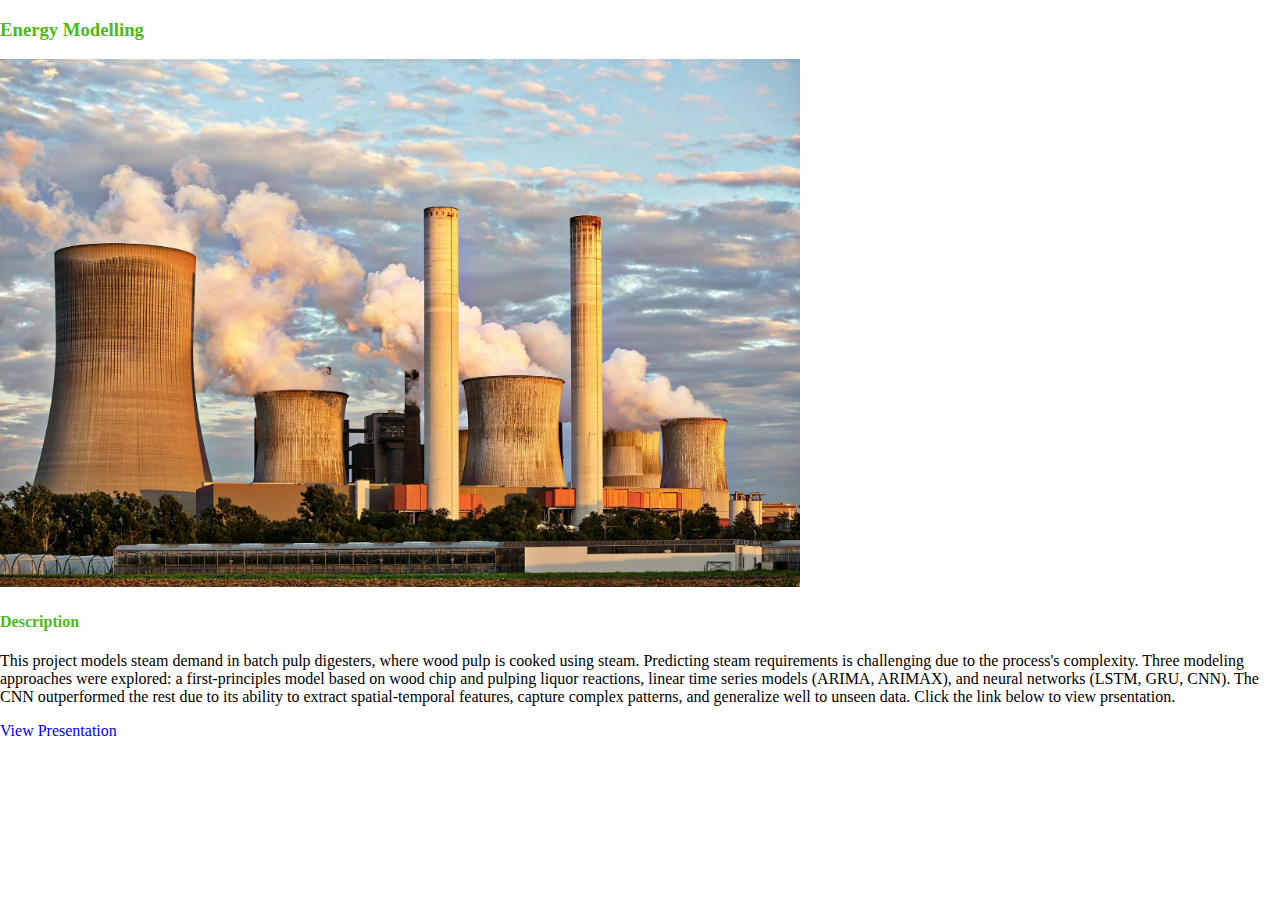
<file: energy_model.html>
<!DOCTYPE html>
<html lang="en">
<head>
    <meta charset="utf-8">
    <meta http-equiv="X-UA-Compatible" content="IE=edge">
    <meta name="viewport" content="width=device-width, initial-scale=1.0">
    <title>Energy Model</title>
    <link rel="stylesheet" href="stylesTM.css">
    <link rel="stylesheet" href="https://cdnjs.cloudflare.com/ajax/libs/font-awesome/5.15.3/css/all.min.css" integrity="sha256-KZL6U/x7n8Q6nkX7N/N6k+nL/NlT26RVdZTQvnf1F8=" crossorigin="anonymous" />
    <link href="https://cdn.jsdelivr.net/npm/bootstrap@5.2.3/dist/css/bootstrap.min.css" rel="stylesheet" integrity="sha384-rbsA2VBKQhggwzxH7pPCaAqO46MgnOM80zW1RWuH61DGLwZJEdK2Kadq2F9CUG65" crossorigin="anonymous">
    <link rel="stylesheet" href="https://cdn.jsdelivr.net/npm/bootstrap-icons@1.3.0/font/bootstrap-icons.css">
</head>

<body>
    <section class="bg-dark text-light p-5 p-lg pt-lg-5 text-center text-sm-start">
        <div class="container">
            <div class="row">
                <div class="col-md-12 mb-3 text-center">
                    <div>
                        <h3 class="showcase-text">Energy Modelling</h3>                        
                    </div>
                </div>
        
                <div class="col-md-12">
                    <img class="showcase-img img-fluid d-none d-sm-block mx-auto" style="height: 33rem; width: 50rem" src="./images/energy.jpg" alt="" />
                </div>
            </div>
        </div>
    </section>

    <!--Description-->
    <section class="bg-dark text-light text-center">
        <div class="container gap-4">
            <div class="row g-4">
                <h4 class="title">Description</h4>
                <p class="fs-5">This project models steam demand in batch pulp digesters, where wood pulp is cooked using steam. Predicting steam requirements is challenging due to the process's complexity. Three modeling approaches were explored: a first-principles model based on wood chip and pulping liquor reactions, linear time series models (ARIMA, ARIMAX), and neural networks (LSTM, GRU, CNN). The CNN outperformed the rest due to its ability to extract spatial-temporal features, capture complex patterns, and generalize well to unseen data.
                    Click the link below to view prsentation.</p>
            </div>
        </div>
    </section>

    <!--Footer-->
    <footer class="p-3 bg-warning text-dark text-center position-relative">
        <div class="h5 footer-text-icon"><a target="_blank" class="footer-link link-dark" href="./files/steam_model.pdf">View Presentation</a></div>
    </footer>
    
</body>
</html>
</file>
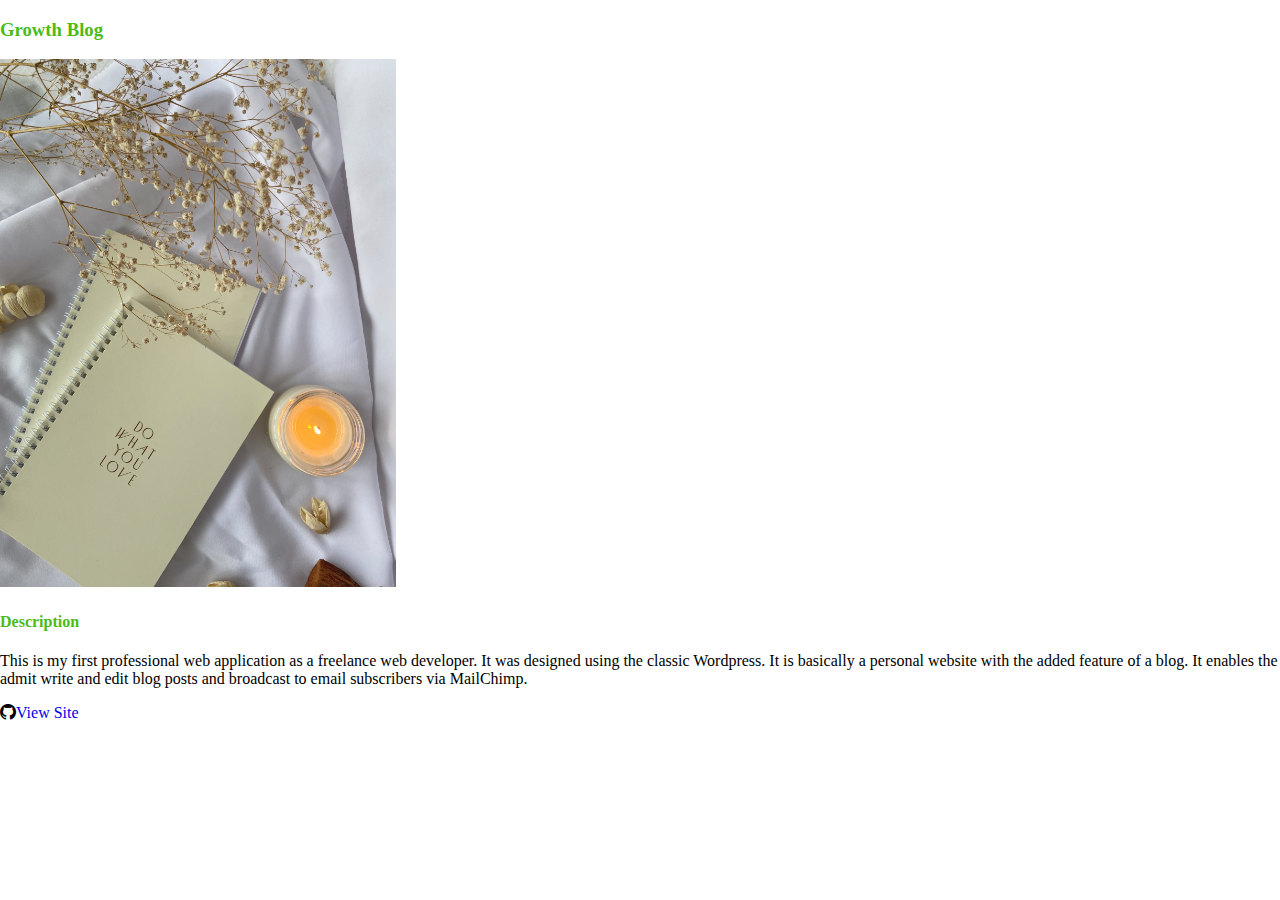
<file: growth-blog.html>
<!DOCTYPE html>
<html lang="en">
<head>
    <meta charset="utf-8">
    <meta http-equiv="X-UA-Compatible" content="IE=edge">
    <meta name="viewport" content="width=device-width, initial-scale=1.0">
    <title>Blog</title>
    <link rel="stylesheet" href="stylesTM.css">
    <link rel="stylesheet" href="https://cdnjs.cloudflare.com/ajax/libs/font-awesome/5.15.3/css/all.min.css" integrity="sha256-KZL6U/x7n8Q6nkX7N/N6k+nL/NlT26RVdZTQvnf1F8=" crossorigin="anonymous" />
    <link href="https://cdn.jsdelivr.net/npm/bootstrap@5.2.3/dist/css/bootstrap.min.css" rel="stylesheet" integrity="sha384-rbsA2VBKQhggwzxH7pPCaAqO46MgnOM80zW1RWuH61DGLwZJEdK2Kadq2F9CUG65" crossorigin="anonymous">
    <link rel="stylesheet" href="https://cdn.jsdelivr.net/npm/bootstrap-icons@1.3.0/font/bootstrap-icons.css">
</head>

<body>
    <section class="bg-dark text-light p-5 p-lg pt-lg-5 text-center text-sm-start">
        <div class="container">
            <div class="row">
                <div class="col-md-12 mb-3 text-center">
                    <div>
                        <h3 class="showcase-text">Growth Blog</h3>                        
                    </div>
                </div>
            

                <div class="col-md-12">
                    <img class="showcase-img img-fluid w-100 d-none d-sm-block" src="./images/susan-blog.jpg" alt="" />
                </div>
            </div>
        </div>
    </section>

    <!--Description-->
    <section class="bg-dark text-light text-center">
        <div class="container gap-4">
            <div class="row g-4">
                <h4 class="title">Description</h4>
                <p class="fs-5">This is my first professional web application as a freelance web developer. It was designed using the classic Wordpress. It is basically a personal website with the added feature of a blog. It enables the admit write and edit blog posts and broadcast
                to email subscribers via MailChimp.</p>
            </div>
        </div>
    </section>

    <!--Footer-->
    <footer class="p-3 bg-warning text-dark text-center position-relative">
        <div class="h5 footer-text-icon"><i class="bi bi-github me-2 f-icon"></i><a target="_blank" class="footer-link link-dark" href="https://susanikegwu.com/">View Site</a></div>
    </footer>
    
</body>
</html>
</file>
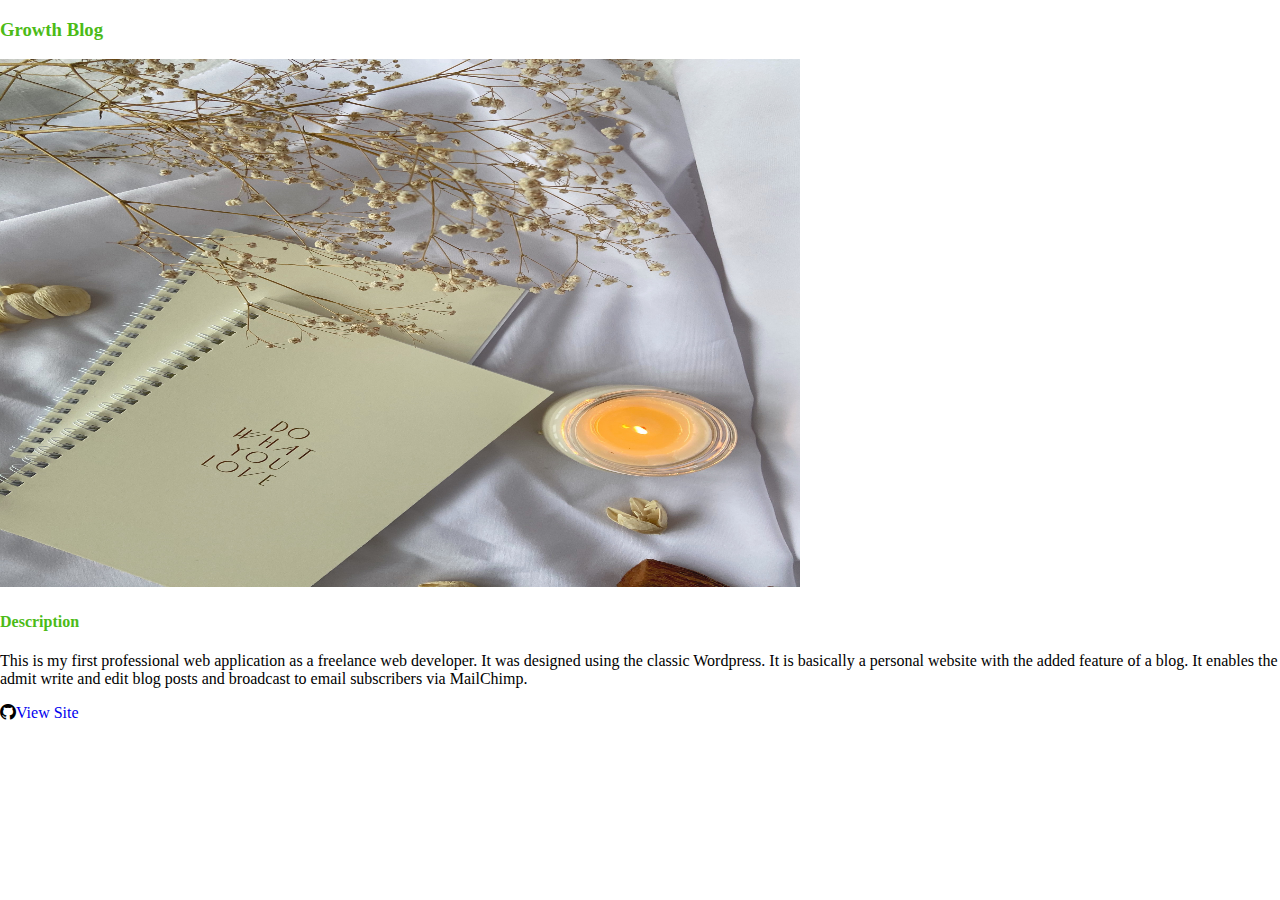
<file: growth_blog.html>
<!DOCTYPE html>
<html lang="en">
<head>
    <meta charset="utf-8">
    <meta http-equiv="X-UA-Compatible" content="IE=edge">
    <meta name="viewport" content="width=device-width, initial-scale=1.0">
    <title>Blog</title>
    <link rel="stylesheet" href="stylesTM.css">
    <link rel="stylesheet" href="https://cdnjs.cloudflare.com/ajax/libs/font-awesome/5.15.3/css/all.min.css" integrity="sha256-KZL6U/x7n8Q6nkX7N/N6k+nL/NlT26RVdZTQvnf1F8=" crossorigin="anonymous" />
    <link href="https://cdn.jsdelivr.net/npm/bootstrap@5.2.3/dist/css/bootstrap.min.css" rel="stylesheet" integrity="sha384-rbsA2VBKQhggwzxH7pPCaAqO46MgnOM80zW1RWuH61DGLwZJEdK2Kadq2F9CUG65" crossorigin="anonymous">
    <link rel="stylesheet" href="https://cdn.jsdelivr.net/npm/bootstrap-icons@1.3.0/font/bootstrap-icons.css">
</head>

<body>
    <section class="bg-dark text-light p-5 p-lg pt-lg-5 text-center text-sm-start">
        <div class="container">
            <div class="row">
                <div class="col-md-12 mb-3 text-center">
                    <div>
                        <h3 class="showcase-text">Growth Blog</h3>                        
                    </div>
                </div>
        
                <div class="col-md-12">
                    <img class="showcase-img img-fluid d-none d-sm-block mx-auto" style="height: 33rem; width: 50rem" src="./images/susan-blog.jpg" alt="" />
                </div>
            </div>
        </div>
    </section>

    <!--Description-->
    <section class="bg-dark text-light text-center">
        <div class="container gap-4">
            <div class="row g-4">
                <h4 class="title">Description</h4>
                <p class="fs-5">This is my first professional web application as a freelance web developer. It was designed using the classic Wordpress. It is basically a personal website with the added feature of a blog. It enables the admit write and edit blog posts and broadcast
                to email subscribers via MailChimp.</p>
            </div>
        </div>
    </section>

    <!--Footer-->
    <footer class="p-3 bg-warning text-dark text-center position-relative">
        <div class="h5 footer-text-icon"><i class="bi bi-github me-2 f-icon"></i><a target="_blank" class="footer-link link-dark" href="https://susanikegwu.com/">View Site</a></div>
    </footer>
    
</body>
</html>
</file>
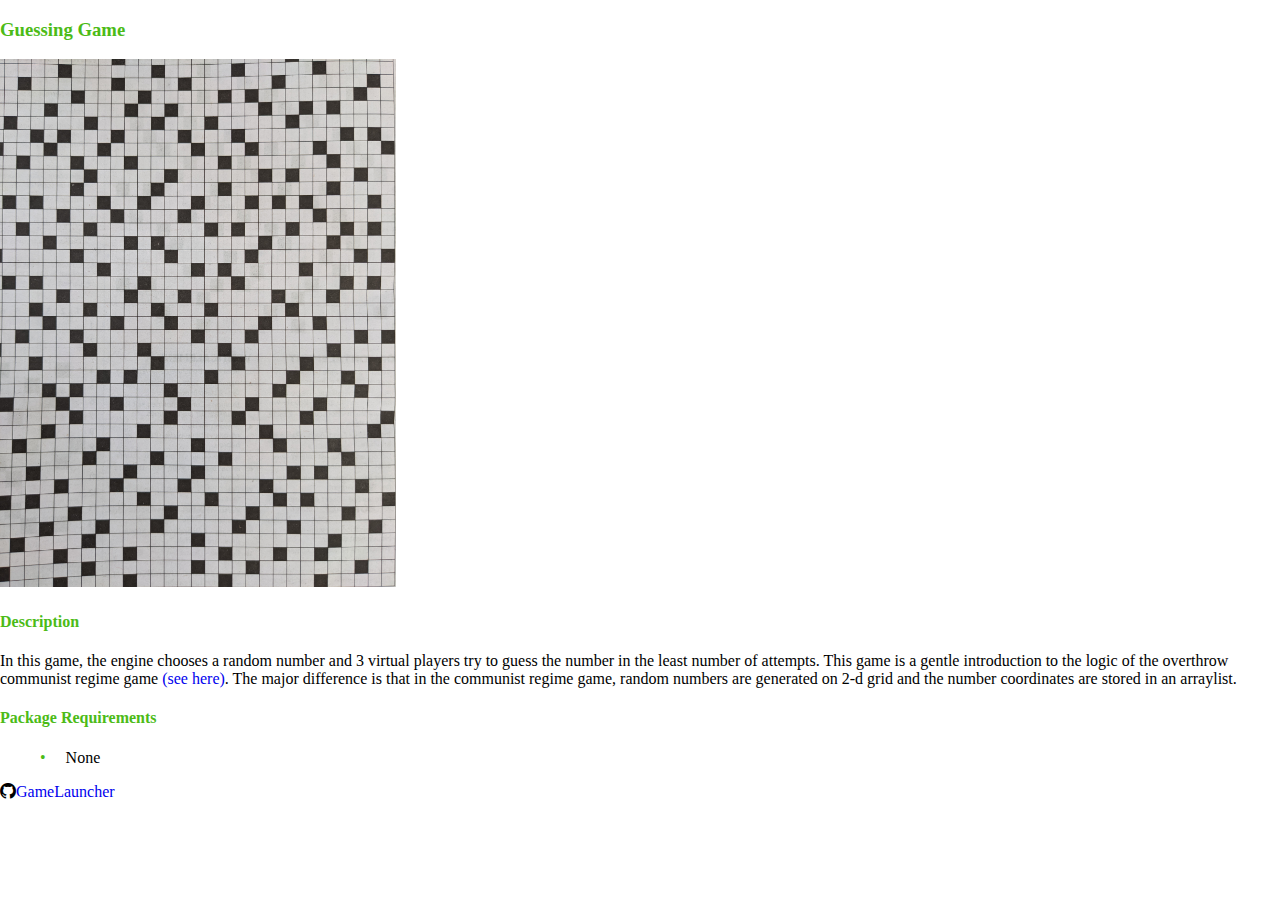
<file: guessing_game.html>
<!DOCTYPE html>
<html lang="en">
<head>
    <meta charset="utf-8">
    <meta http-equiv="X-UA-Compatible" content="IE=edge">
    <meta name="viewport" content="width=device-width, initial-scale=1.0">
    <title>Guessing Game</title>
    <link rel="stylesheet" href="stylesTM.css">
    <link rel="stylesheet" href="https://cdnjs.cloudflare.com/ajax/libs/font-awesome/5.15.3/css/all.min.css" integrity="sha256-KZL6U/x7n8Q6nkX7N/N6k+nL/NlT26RVdZTQvnf1F8=" crossorigin="anonymous" />
    <link href="https://cdn.jsdelivr.net/npm/bootstrap@5.2.3/dist/css/bootstrap.min.css" rel="stylesheet" integrity="sha384-rbsA2VBKQhggwzxH7pPCaAqO46MgnOM80zW1RWuH61DGLwZJEdK2Kadq2F9CUG65" crossorigin="anonymous">
    <link rel="stylesheet" href="https://cdn.jsdelivr.net/npm/bootstrap-icons@1.3.0/font/bootstrap-icons.css">
</head>

<body>
    <section class="bg-dark text-light p-5 p-lg pt-lg-5 text-center text-sm-start">
        <div class="container">
            <div class="row mb-4">
                <div class="col-md-12 text-center">
                    <div>
                        <h3 class="showcase-text">Guessing Game</h3>                        
                    </div>
                </div>
            </div>

            <div class="row ">
                <div class="col-md-12">
                    <img class="showcase-img img-fluid w-50 d-none d-sm-block mx-auto" style="height:33rem;" src="./images/guessing_game.jpg" alt="" />
                </div>
            </div>
        </div>
    </section>

    <!--Description-->
    <section class="bg-dark text-light text-center">
        <div class="container gap-4">
            <div class="row g-4">
                <h4 class="title">Description</h4>
                <p class="fs-5">
                    In this game, the engine chooses a random number and 3 virtual players try to guess the number in the least number of attempts.
                    This game is a gentle introduction to the logic of the overthrow communist regime game <span><a target="_blank" style="text-decoration:none;" href="https://github.com/DaviesHub/overthrow.communist.regimes.git">(see here)</a></span>.
                    The major difference is that in the communist regime game, random numbers are generated on 2-d grid and the number coordinates are stored in an arraylist.
                </p>
            </div>

            <div class="row g-4 mt-4">
                <h4 class="title">Package Requirements</h4>
                <ul class="text-start fs-5">
                    <li>None</li>
                </ul>
            </div>
        </div>
    </section>

    <!--Footer-->
    <footer class="p-3 bg-warning text-dark text-center align-content-start position-relative">
        <div class="h5 footer-text-icon"><i class="bi bi-github me-2 f-icon"></i><a target="_blank" class="footer-link link-dark" href="https://github.com/DaviesHub/JavaProjects.git">GameLauncher</a></div>
    </footer>
    
</body>
</html>
</file>
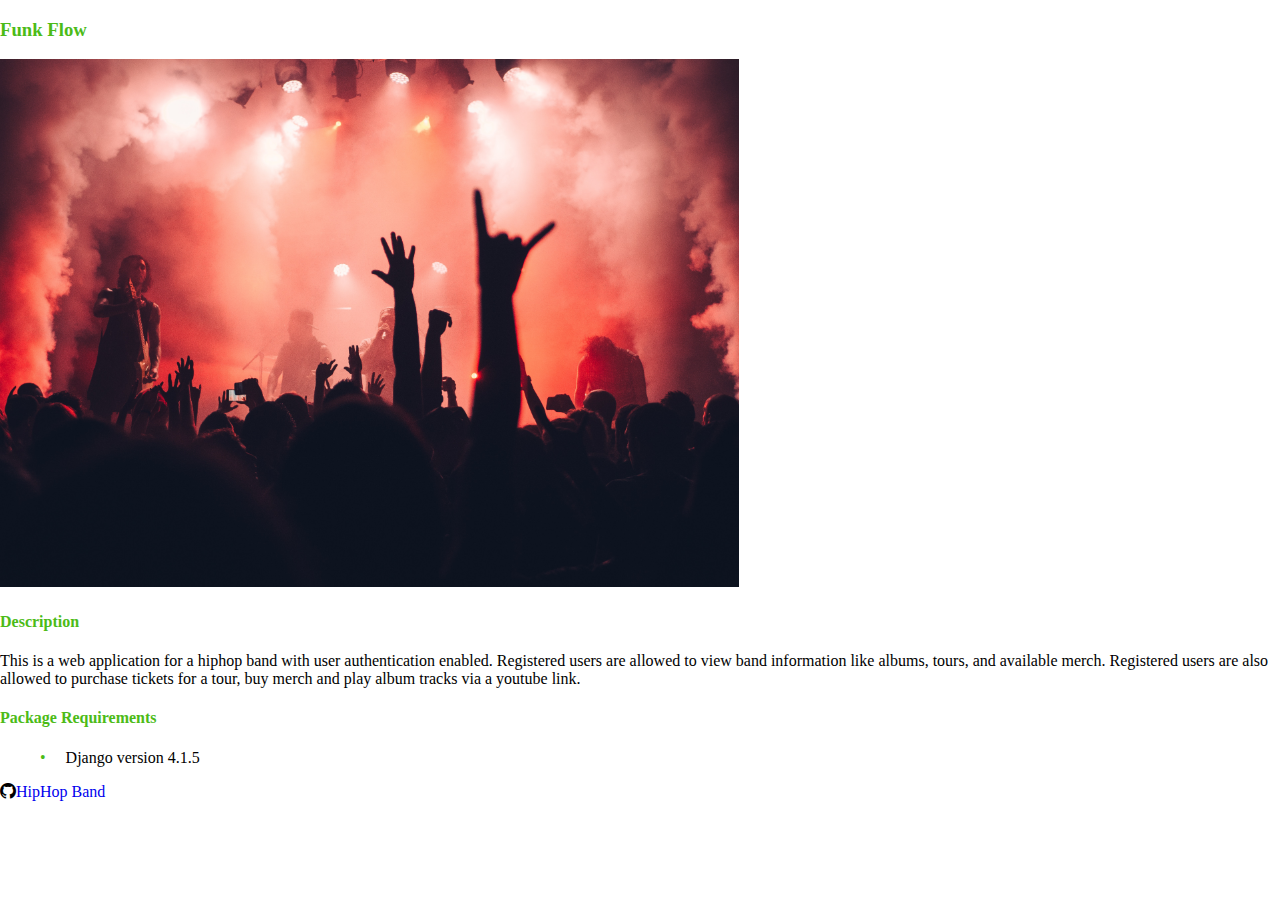
<file: hiphopband.html>
<!DOCTYPE html>
<html lang="en">
<head>
    <meta charset="utf-8">
    <meta http-equiv="X-UA-Compatible" content="IE=edge">
    <meta name="viewport" content="width=device-width, initial-scale=1.0">
    <title>HipHop Band</title>
    <link rel="stylesheet" href="stylesTM.css">
    <link rel="stylesheet" href="https://cdnjs.cloudflare.com/ajax/libs/font-awesome/5.15.3/css/all.min.css" integrity="sha256-KZL6U/x7n8Q6nkX7N/N6k+nL/NlT26RVdZTQvnf1F8=" crossorigin="anonymous" />
    <link href="https://cdn.jsdelivr.net/npm/bootstrap@5.2.3/dist/css/bootstrap.min.css" rel="stylesheet" integrity="sha384-rbsA2VBKQhggwzxH7pPCaAqO46MgnOM80zW1RWuH61DGLwZJEdK2Kadq2F9CUG65" crossorigin="anonymous">
    <link rel="stylesheet" href="https://cdn.jsdelivr.net/npm/bootstrap-icons@1.3.0/font/bootstrap-icons.css">
</head>

<body>
    <section class="bg-dark text-light p-5 p-lg pt-lg-5 text-center text-sm-start">
        <div class="container">
            <div class="row">
                <div class="col-md-12 mb-3 text-center">
                    <div>
                        <h3 class="showcase-text">Funk Flow</h3>                        
                    </div>
                </div>
            

                <div class="col-md-12">
                    <img class="showcase-img img-fluid w-100 d-none d-sm-block" src="./images/hiphopband.jpg" alt="" />
                </div>
            </div>
        </div>
    </section>

    <!--Description-->
    <section class="bg-dark text-light text-center">
        <div class="container gap-4">
            <div class="row g-4">
                <h4 class="title">Description</h4>
                <p class="fs-5">This is a web application for a hiphop band with user authentication enabled. Registered users are allowed to view band information like albums, tours, 
                    and available merch. Registered users are also allowed to purchase tickets for a tour, buy merch and play album tracks via a youtube link.
                </p>
            </div>

            <div class="row g-4 mt-4">
                <h4 class="title">Package Requirements</h4>
                <ul class="text-start fs-5">
                    <li>Django version 4.1.5</li>
                </ul>
            </div>
        </div>
    </section>

    <!--Footer-->
    <footer class="p-3 bg-warning text-dark text-center position-relative">
        <div class="h5 footer-text-icon"><i class="bi bi-github me-2 f-icon"></i><a target="_blank" class="footer-link link-dark" href="https://github.com/DaviesHub/HipHopBand.git">HipHop Band</a></div>
    </footer>
    
</body>
</html>
</file>
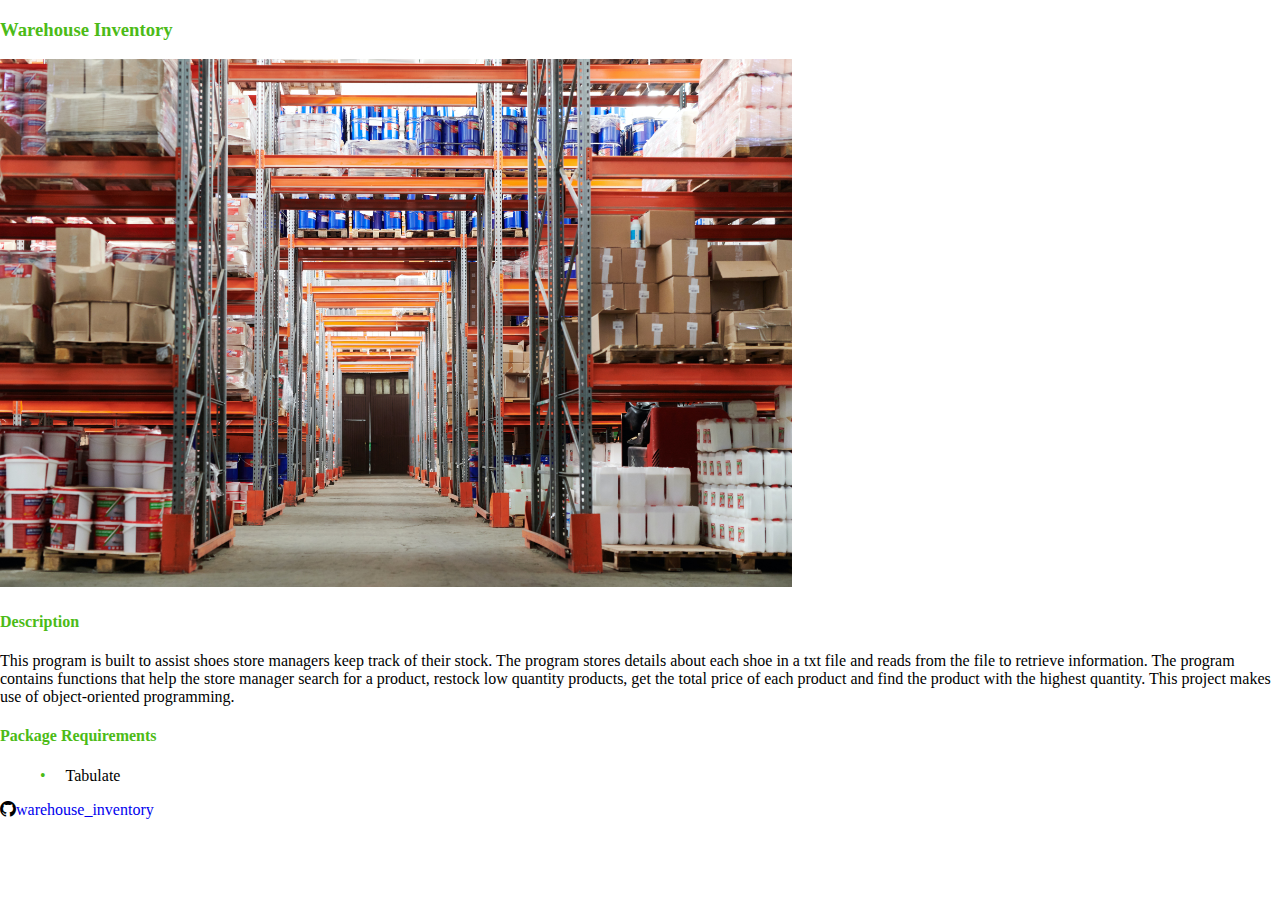
<file: inventory.html>
<!DOCTYPE html>
<html lang="en">
<head>
    <meta charset="utf-8">
    <meta http-equiv="X-UA-Compatible" content="IE=edge">
    <meta name="viewport" content="width=device-width, initial-scale=1.0">
    <title>Warehouse Inventory</title>
    <link rel="stylesheet" href="stylesTM.css">
    <link rel="stylesheet" href="https://cdnjs.cloudflare.com/ajax/libs/font-awesome/5.15.3/css/all.min.css" integrity="sha256-KZL6U/x7n8Q6nkX7N/N6k+nL/NlT26RVdZTQvnf1F8=" crossorigin="anonymous" />
    <link href="https://cdn.jsdelivr.net/npm/bootstrap@5.2.3/dist/css/bootstrap.min.css" rel="stylesheet" integrity="sha384-rbsA2VBKQhggwzxH7pPCaAqO46MgnOM80zW1RWuH61DGLwZJEdK2Kadq2F9CUG65" crossorigin="anonymous">
    <link rel="stylesheet" href="https://cdn.jsdelivr.net/npm/bootstrap-icons@1.3.0/font/bootstrap-icons.css">
</head>

<body>
    <section class="bg-dark text-light p-5 p-lg pt-lg-5 text-center text-sm-start">
        <div class="container">
            <div class="row">
                <div class="col-md-12 mb-3 text-center">
                    <div>
                        <h3 class="showcase-text">Warehouse Inventory</h3>                        
                    </div>
                </div>
            

                <div class="col-md-12">
                    <img class="showcase-img img-fluid w-75 d-none d-sm-block mx-auto" style="height: 33rem" src="./images/warehouse.jpg" alt="" />
                </div>
            </div>
        </div>
    </section>

    <!--Description-->
    <section class="bg-dark text-light text-center">
        <div class="container gap-4">
            <div class="row g-4">
                <h4 class="title">Description</h4>
                <p class="fs-5">This program is built to assist shoes store managers keep track of their stock. The program stores details about each shoe in a txt file and reads from the file to retrieve information.
                    The program contains functions that help the store manager search for a product, restock low quantity products, get the total price of each product and find the product with the highest quantity. This project makes use of object-oriented programming.
                </p>
            </div>

            <div class="row g-4 mt-4">
                <h4 class="title">Package Requirements</h4>
                <ul class="text-start fs-5">
                    <li>Tabulate</li>
                </ul>
            </div>
        </div>
    </section>

    <!--Footer-->
    <footer class="p-3 bg-warning text-dark text-center position-relative">
        <div class="h5 footer-text-icon"><i class="bi bi-github me-2 f-icon"></i><a target="_blank" class="footer-link link-dark" href="https://github.com/DaviesHub/warehouse_inventory.git">warehouse_inventory</a></div>
    </footer>
    
</body>
</html>
</file>
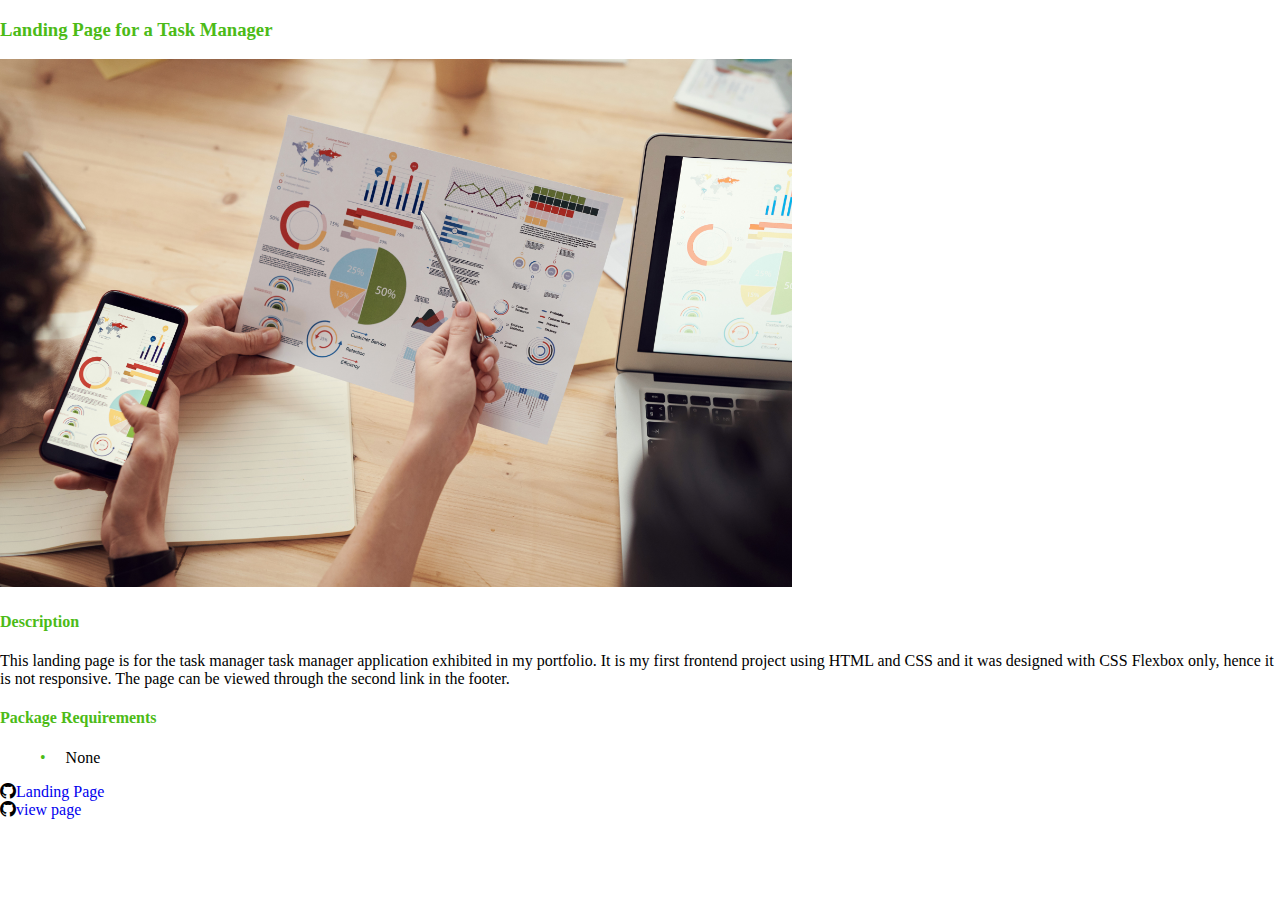
<file: landing_page.html>
<!DOCTYPE html>
<html lang="en">
<head>
    <meta charset="utf-8">
    <meta http-equiv="X-UA-Compatible" content="IE=edge">
    <meta name="viewport" content="width=device-width, initial-scale=1.0">
    <title>Landing Page</title>
    <link rel="stylesheet" href="stylesTM.css">
    <link rel="stylesheet" href="https://cdnjs.cloudflare.com/ajax/libs/font-awesome/5.15.3/css/all.min.css" integrity="sha256-KZL6U/x7n8Q6nkX7N/N6k+nL/NlT26RVdZTQvnf1F8=" crossorigin="anonymous" />
    <link href="https://cdn.jsdelivr.net/npm/bootstrap@5.2.3/dist/css/bootstrap.min.css" rel="stylesheet" integrity="sha384-rbsA2VBKQhggwzxH7pPCaAqO46MgnOM80zW1RWuH61DGLwZJEdK2Kadq2F9CUG65" crossorigin="anonymous">
    <link rel="stylesheet" href="https://cdn.jsdelivr.net/npm/bootstrap-icons@1.3.0/font/bootstrap-icons.css">
</head>

<body>
    <section class="bg-dark text-light p-5 p-lg pt-lg-5 text-center text-sm-start">
        <div class="container">
            <div class="row mb-4 text-center">
                <div class="col-md-12">
                    <div>
                        <h3 class="showcase-text">Landing Page for a Task Manager</h3>                        
                    </div>
                </div>
            </div>

            <div class="row justify-content-between">
                <div class="col-md-12">
                    <img class="showcase-img img-fluid w-100 d-none d-sm-block" src="./images/landing_page.jpg" alt="" />
                </div>
            </div>
        </div>
    </section>

    <!--Description-->
    <section class="bg-dark text-light text-center">
        <div class="container gap-4">
            <div class="row g-4">
                <h4 class="title">Description</h4>
                <p class="fs-5">
                    This landing page is for the task manager task manager application exhibited in my portfolio. It is my first frontend project using HTML and CSS and it was designed with CSS Flexbox only, hence it is not responsive.
                    The page can be viewed through the second link in the footer.
                </p>
            </div>

            <div class="row g-4 mt-4">
                <h4 class="title">Package Requirements</h4>
                <ul class="text-start fs-5">
                    <li>None</li>
                </ul>
            </div>
        </div>
    </section>

    <!--Footer-->
    <footer class="p-3 bg-warning text-dark text-center align-content-start position-relative">
        <div class="h5 footer-text-icon ps-2"><i class="bi bi-github me-2 f-icon"></i><a target="_blank" class="footer-link link-dark" href="https://github.com/DaviesHub/Landing_Page.git">Landing Page</a></div>
        <div class="h5 footer-text-icon pe-4"><i class="bi bi-github f-icon"></i><a target="_blank" class="footer-link link-dark" href="https://davieshub.github.io/Landing_Page/">view page</a></div>
    </footer>
    
</body>
</html>
</file>
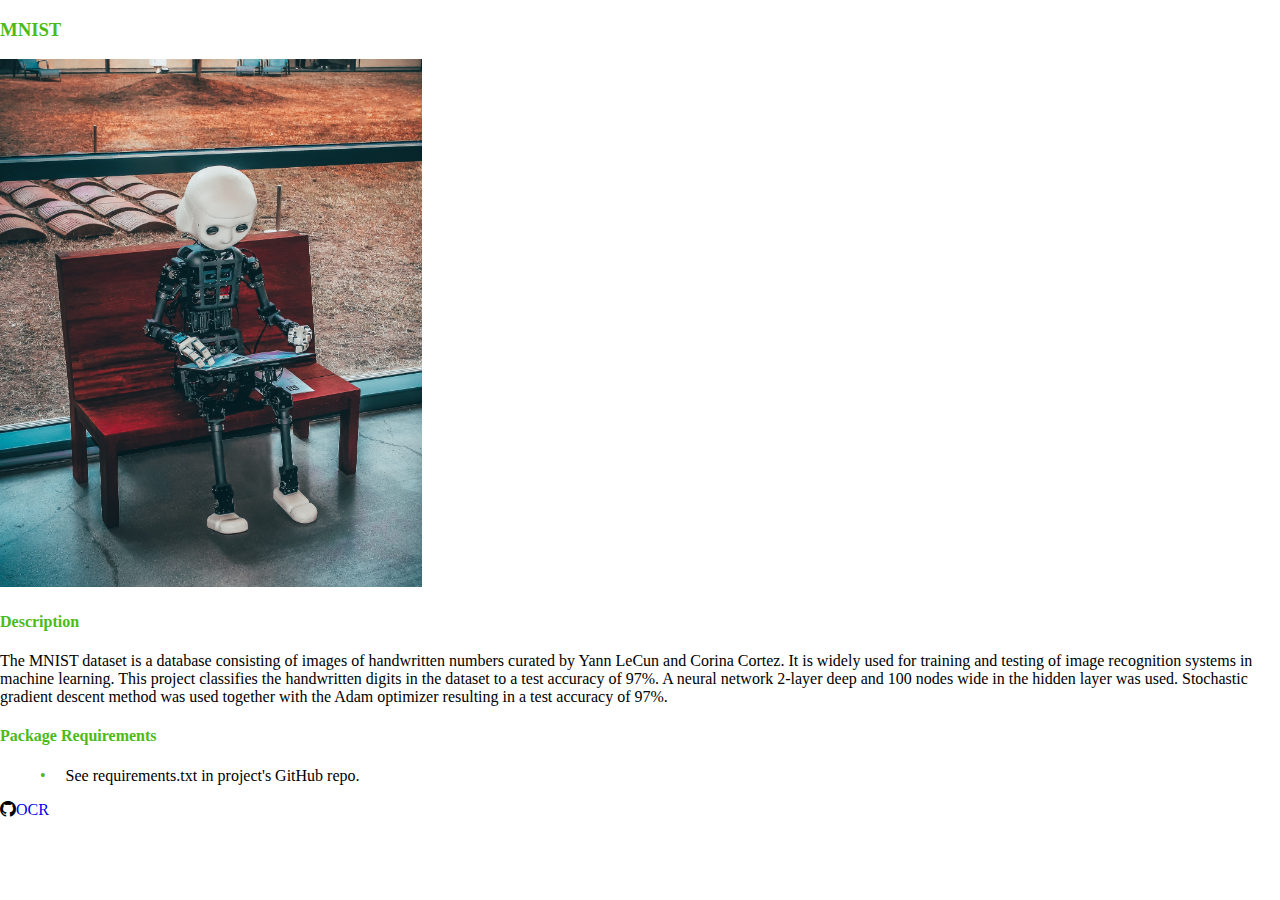
<file: mnist.html>
<!DOCTYPE html>
<html lang="en">
<head>
    <meta charset="utf-8">
    <meta http-equiv="X-UA-Compatible" content="IE=edge">
    <meta name="viewport" content="width=device-width, initial-scale=1.0">
    <title>MNIST</title>
    <link rel="stylesheet" href="stylesTM.css">
    <link rel="stylesheet" href="https://cdnjs.cloudflare.com/ajax/libs/font-awesome/5.15.3/css/all.min.css" integrity="sha256-KZL6U/x7n8Q6nkX7N/N6k+nL/NlT26RVdZTQvnf1F8=" crossorigin="anonymous" />
    <link href="https://cdn.jsdelivr.net/npm/bootstrap@5.2.3/dist/css/bootstrap.min.css" rel="stylesheet" integrity="sha384-rbsA2VBKQhggwzxH7pPCaAqO46MgnOM80zW1RWuH61DGLwZJEdK2Kadq2F9CUG65" crossorigin="anonymous">
    <link rel="stylesheet" href="https://cdn.jsdelivr.net/npm/bootstrap-icons@1.3.0/font/bootstrap-icons.css">
</head>

<body>
    <section class="bg-dark text-light p-5 p-lg pt-lg-5 text-center text-sm-start">
        <div class="container">
            <div class="row mb-4">
                <div class="col-md-12 text-center">
                    <div>
                        <h3 class="showcase-text">MNIST</h3>                        
                    </div>
                </div>
            </div>

            <div class="row">
                <div class="col-md-12 align-items-center">
                    <img class="showcase-img img-fluid w-50 d-none d-sm-block mx-auto" style="height:33rem;" src="./images/mnist.jpg" alt=""/>
                </div>
            </div>
        </div>
    </section>

    <!--Description-->
    <section class="bg-dark text-light text-center">
        <div class="container gap-4">
            <div class="row g-4">
                <h4 class="title">Description</h4>
                <p class="fs-5">
                    The MNIST dataset is a database consisting of images of handwritten numbers curated by Yann LeCun and Corina Cortez. It is widely used for training and testing of image recognition systems in machine learning.
                    This project classifies the handwritten digits in the dataset to a test accuracy of 97%. A neural network 2-layer deep and 100 nodes wide in the hidden layer was used. Stochastic gradient descent method was used together with the Adam optimizer resulting in a test accuracy of 97%.
                </p>
            </div>

            <div class="row g-4 mt-4">
                <h4 class="title">Package Requirements</h4>
                <ul class="text-start fs-5">
                    <li>See requirements.txt in project's GitHub repo.</li>
                </ul>
            </div>
        </div>
    </section>

    <!--Footer-->
    <footer class="p-3 bg-warning text-dark text-center align-content-start position-relative">
        <div class="h5 footer-text-icon"><i class="bi bi-github me-2 f-icon"></i><a target="_blank" class="footer-link link-dark" href="https://github.com/DaviesHub/overthrow.communist.regimes.git">OCR</a></div>
    </footer>
    
</body>
</html>
</file>
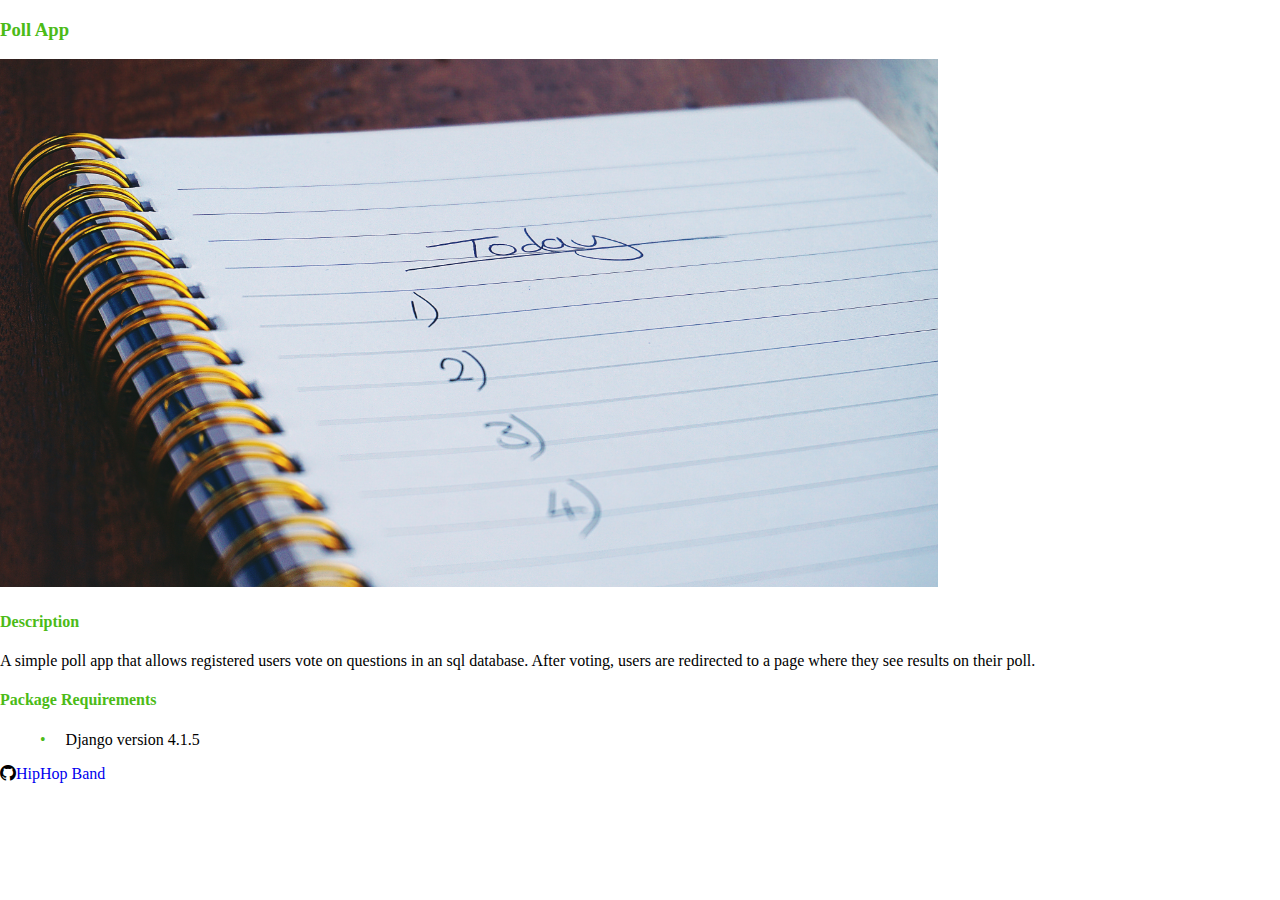
<file: poll.html>
<!DOCTYPE html>
<html lang="en">
<head>
    <meta charset="utf-8">
    <meta http-equiv="X-UA-Compatible" content="IE=edge">
    <meta name="viewport" content="width=device-width, initial-scale=1.0">
    <title>Polls</title>
    <link rel="stylesheet" href="stylesTM.css">
    <link rel="stylesheet" href="https://cdnjs.cloudflare.com/ajax/libs/font-awesome/5.15.3/css/all.min.css" integrity="sha256-KZL6U/x7n8Q6nkX7N/N6k+nL/NlT26RVdZTQvnf1F8=" crossorigin="anonymous" />
    <link href="https://cdn.jsdelivr.net/npm/bootstrap@5.2.3/dist/css/bootstrap.min.css" rel="stylesheet" integrity="sha384-rbsA2VBKQhggwzxH7pPCaAqO46MgnOM80zW1RWuH61DGLwZJEdK2Kadq2F9CUG65" crossorigin="anonymous">
    <link rel="stylesheet" href="https://cdn.jsdelivr.net/npm/bootstrap-icons@1.3.0/font/bootstrap-icons.css">
</head>

<body>
    <section class="bg-dark text-light p-5 p-lg pt-lg-5 text-center text-sm-start">
        <div class="container">
            <div class="row">
                <div class="col-md-12 mb-3 text-center">
                    <div>
                        <h3 class="showcase-text">Poll App</h3>                        
                    </div>
                </div>
            

                <div class="col-md-12">
                    <img class="showcase-img img-fluid w-100 d-none d-sm-block" src="./images/pollapp.jpg" alt="" />
                </div>
            </div>
        </div>
    </section>

    <!--Description-->
    <section class="bg-dark text-light text-center">
        <div class="container gap-4">
            <div class="row g-4">
                <h4 class="title">Description</h4>
                <p class="fs-5">A simple poll app that allows registered users vote on questions in an sql database. After voting, users are redirected
                    to a page where they see results on their poll. 
                </p>
            </div>

            <div class="row g-4 mt-4">
                <h4 class="title">Package Requirements</h4>
                <ul class="text-start fs-5">
                    <li>Django version 4.1.5</li>
                </ul>
            </div>
        </div>
    </section>

    <!--Footer-->
    <footer class="p-3 bg-warning text-dark text-center position-relative">
        <div class="h5 footer-text-icon"><i class="bi bi-github me-2 f-icon"></i><a target="_blank" class="footer-link link-dark" href="https://github.com/DaviesHub/poll_app.git">HipHop Band</a></div>
    </footer>
    
</body>
</html>
</file>
<file: styles.css>
/* Custom scroll bar*/
/* width */
::-webkit-scrollbar {
    width: 10px;
}

/* Track */
::-webkit-scrollbar-track {
background: #555;
}

/* Handle */
::-webkit-scrollbar-thumb {
background: #888;
}

/* Handle on hover */
::-webkit-scrollbar-thumb:hover {
background: #A8A8A8;
}

body::before {
    display: block;
    content: "";
    height: 60px;
}

html,body {
width: 100%;
height: 100%;
margin: 0px;
padding: 0px;
overflow-x: hidden; 
}

.showcase-img {
    height: 33rem;
}

.showcase-text {
    color: #4CBB17;
}

@media (max-width: 325px) {
    .showcase-sec {
        padding-left: 1px;
        padding-right: 1px;
        }
    }

#projects {
    background-color: #404040;
}

#task-manager-icon {
    fill: #3776AB;
}

#html-icon {
    fill: orangered;
}

#css-icon {
    fill: #0066b2;
}

#db-icon {
    fill: #c0c0c0;
}

#ebook-store-icon {
    fill: #FF0800;
}

.django-icon {
    fill: #006400;
}


.card {
    height: 100%;
}

.card-title {
    color: #008000;
}

.footer-link {
    text-decoration: none;
}

svg.footer-svg {
    width: 28px;
    height: 28px;
}

@media (max-width: 390px) {
    .footer-text-icon {
        font-size: 12px;
    }
}

@media (max-width: 390px) {
    svg.footer-svg {
        width: 20px;
        height: 20px;
    }
}

@media (max-width: 284px) {
    .footer-text-icon {
        font-size: 10px;
    }
}

@media (max-width: 284px) {
    svg.footer-svg {
        width: 15px;
        height: 15px;
    }
}
</file>
<file: stylesTM.css>
html,body {
    width: 100%;
    height: 100vh;
    margin: 0px;
    padding: 0px;
    overflow-x: hidden; 
}

.showcase-img {
    height: 33rem;
}

.showcase-text,
.title {
    color: #4CBB17;
}

ul {
    list-style: none;
}
  
ul li::before {
content: "•";
color: #4CBB17;
margin-right: 20px;
}

.footer-link {
    text-decoration: none;
}
</file>
